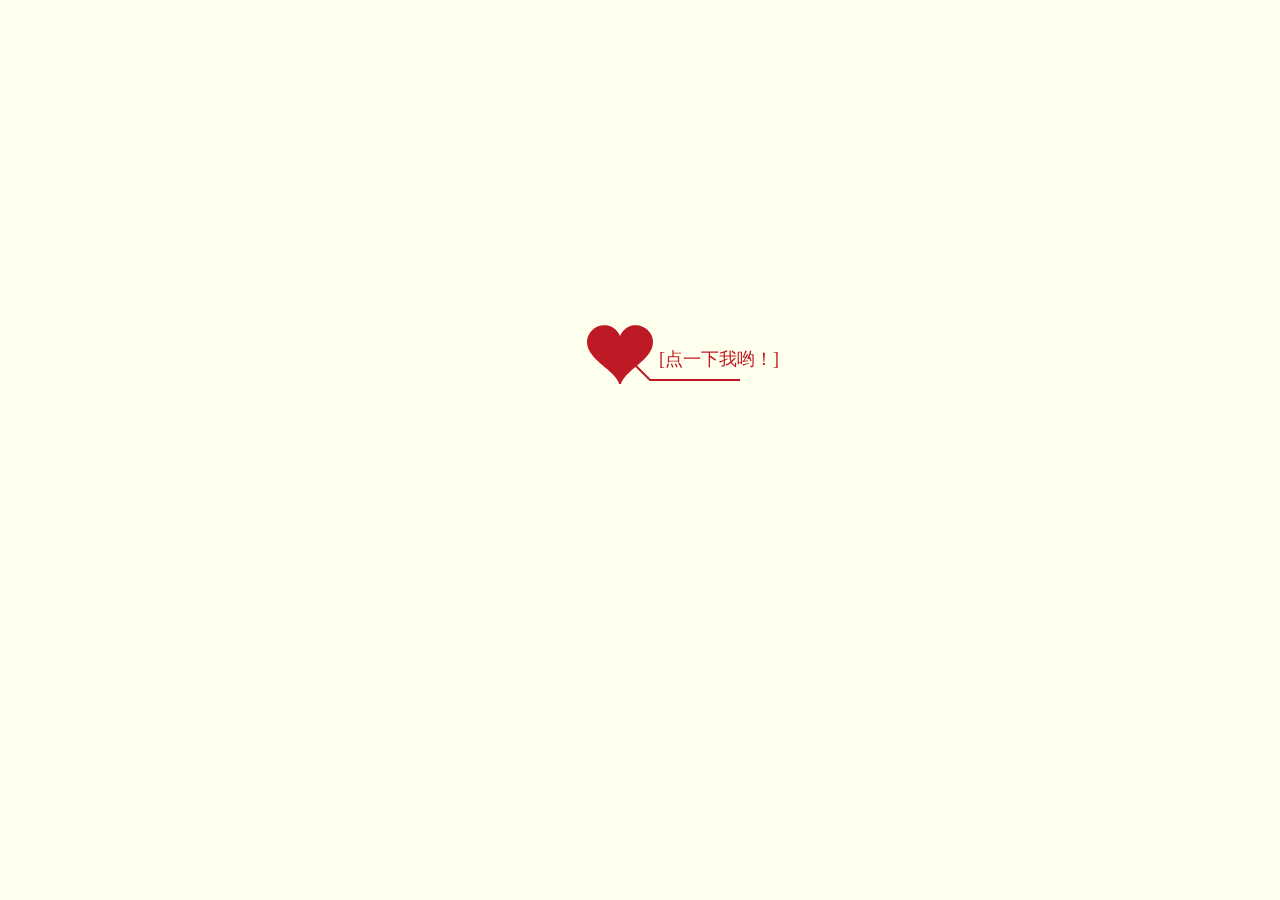
<file: love/index.html>
﻿<!DOCTYPE html PUBLIC "-//W3C//DTD XHTML 1.0 Strict//EN" "http://www.w3.org/TR/xhtml1/DTD/xhtml1-strict.dtd">
<html>

	<head>
		<meta http-equiv="Content-Type" content="text/html; charset=UTF-8">
		<title>大坏蛋，爱你呦</title>
		<link type="text/css" rel="stylesheet" href="./renxi/default.css">
		<script type="text/javascript" src="./renxi/jquery.min.js"></script>
		<script type="text/javascript" src="./renxi/jscex.min.js"></script>
		<script type="text/javascript" src="./renxi/jscex-parser.js"></script>
		<script type="text/javascript" src="./renxi/jscex-jit.js"></script>
		<script type="text/javascript" src="./renxi/jscex-builderbase.min.js"></script>
		<script type="text/javascript" src="./renxi/jscex-async.min.js"></script>
		<script type="text/javascript" src="./renxi/jscex-async-powerpack.min.js"></script>
		<script type="text/javascript" src="./renxi/functions.js" charset="utf-8"></script>
		<script type="text/javascript" src="./renxi/love.js" charset="utf-8"></script>
		<style type="text/css"></style>
		<script>
			var str;
			str = prompt("输入你的名字,有惊喜哟！");
			console.log(str);
			window.onload = function() {
				if (str != null && str !="") {
					//document.getElementById("ai").innerHTML=str;
					var all = document.getElementsByClassName("ai");
					for (var i = 0; i < all.length; i++) {
						all[i].innerHTML = str;
					}
				}
			}
		</script>
	</head>

	<body>
		<audio autoplay="autopaly" loop="loop">
	<source src="renxi.mp3" type="audio/mp3" /></audio>
		<div id="main">
			<div id="error">(<a href="http://www.google.cn/chrome/intl/zh-CN/landing_chrome.html?hl=zh-CN&brand=CHMI">Chrome</a>)或者火狐(<a href="http://firefox.com.cn/download/">Firefox</a>)浏览器，或者其他游览器的最新版本。</div>
			<div id="wrap">
				<div id="text">
					<div id="code">
						<font color="black" size="4"><b><i>
						<span class="say"> 乘着风 游荡在蓝天边</span><br>
						<span class="say"> </span><br>
						<span class="say"> 一片云掉落在我面前</span><br>
						<span class="say"> </span><br>
						<span class="say"> 捏成你的型状</span><br>
						<span class="say"> </span><br>
						<span class="say"> 随风跟着我</span><br>
						<span class="say"> </span><br>
						<span class="say"> 一口一口吃掉忧愁</span><br>
						<span class="say"> </span><br>
						<span class="say"> 载着你仿佛载着阳光</span><br>
						<span class="say"> </span><br>
						<span class="say"> 不管到哪里都是晴天</span><br>
						<span class="say"> </span><br>
						<span class="say"> 蝴蝶自在飞</span><br>
						<span class="say"> </span><br>
						<span class="say"> 花也布满天</span><br>
						<span class="say"> </span><br>
						<span class="say"> 一朵一朵因你而香</span><br>
						<span class="say"> </span>
						</i></b>
						</font>
					</div>
				</div>
				<div id="clock-box">
					<span><font color="#666666"><span class="ai" >亲爱的 </span>，我喜欢你已经是</font></span>
					<div id="clock"></div>
				</div>
				<canvas id="canvas" width="1100" height="680"></canvas>
			</div>
		</div>
		<script>
			(function() {
				var canvas = $('#canvas');
				if (!canvas[0].getContext) {
					$("#error").show();
					return false;
				}
				var width = canvas.width();
				var height = canvas.height();
				canvas.attr("width", width);
				canvas.attr("height", height);
				var opts = {
					seed: {
						x: width / 2 - 20,
						color: "rgb(190, 26, 37)",
						scale: 2
					},
					branch: [
						[535, 680, 570, 250, 500, 200, 30, 100, [
							[540, 500, 455, 417, 340, 400, 13, 100, [
								[450, 435, 434, 430, 394, 395, 2, 40]
							]],
							[550, 445, 600, 356, 680, 345, 12, 100, [
								[578, 400, 648, 409, 661, 426, 3, 80]
							]],
							[539, 281, 537, 248, 534, 217, 3, 40],
							[546, 397, 413, 247, 328, 244, 9, 80, [
								[427, 286, 383, 253, 371, 205, 2, 40],
								[498, 345, 435, 315, 395, 330, 4, 60]
							]],
							[546, 357, 608, 252, 678, 221, 6, 100, [
								[590, 293, 646, 277, 648, 271, 2, 80]
							]]
						]]
					],
					bloom: {
						num: 700,
						width: 1080,
						height: 650,
					},
					footer: {
						width: 1200,
						height: 5,
						speed: 10,
					}
				};
				var tree = new Tree(canvas[0], width, height, opts);
				var seed = tree.seed;
				var foot = tree.footer;
				var hold = 1;
				canvas.click(function(e) {
					var offset = canvas.offset(),
						x, y;
					x = e.pageX - offset.left;
					y = e.pageY - offset.top;
					if (seed.hover(x, y)) {
						hold = 0;
						canvas.unbind("click");
						canvas.unbind("mousemove");
						canvas.removeClass('hand');
					}
				}).mousemove(function(e) {
					var offset = canvas.offset(),
						x, y;
					x = e.pageX - offset.left;
					y = e.pageY - offset.top;
					canvas.toggleClass('hand', seed.hover(x, y));
				});
				var seedAnimate = eval(Jscex.compile("async", function() {
					seed.draw();
					while (hold) {
						$await(Jscex.Async.sleep(10));
					}
					while (seed.canScale()) {
						seed.scale(0.95);
						$await(Jscex.Async.sleep(10));
					}
					while (seed.canMove()) {
						seed.move(0, 2);
						foot.draw();
						$await(Jscex.Async.sleep(10));
					}
				}));
				var growAnimate = eval(Jscex.compile("async", function() {
					do {
						tree.grow();
						$await(Jscex.Async.sleep(10));
					}
					while (tree.canGrow());
				}));
				var flowAnimate = eval(Jscex.compile("async", function() {
					do {
						tree.flower(2);
						$await(Jscex.Async.sleep(10));
					}
					while (tree.canFlower());
				}));
				var moveAnimate = eval(Jscex.compile("async", function() {
					tree.snapshot("p1", 240, 0, 610, 680);
					while (tree.move("p1", 500, 0)) {
						foot.draw();
						$await(Jscex.Async.sleep(10));
					}
					foot.draw();
					tree.snapshot("p2", 500, 0, 610, 680);
					canvas.parent().css("background", "url(" + tree.toDataURL('image/png') + ")");
					canvas.css("background", "#ffe");
					$await(Jscex.Async.sleep(300));
					canvas.css("background", "none");
				}));
				var jumpAnimate = eval(Jscex.compile("async", function() {
					var ctx = tree.ctx;
					while (true) {
						tree.ctx.clearRect(0, 0, width, height);
						tree.jump();
						foot.draw();
						$await(Jscex.Async.sleep(25));
					}
				}));
				var textAnimate = eval(Jscex.compile("async", function() {
					var together = new Date();
					together.setFullYear(2020, (10 - 1), (27 - 1));
					together.setHours(9);
					together.setMinutes(00);
					together.setSeconds(0);
					together.setMilliseconds(0);
					$("#code").show().typewriter();
					$("#clock-box").fadeIn(500);
					while (true) {
						timeElapse(together);
						$await(Jscex.Async.sleep(1000));
					}
				}));
				var runAsync = eval(Jscex.compile("async", function() {
					$await(seedAnimate());
					$await(growAnimate());
					$await(flowAnimate());
					$await(moveAnimate());
					textAnimate().start();
					$await(jumpAnimate());
				}));
				runAsync().start();
			})();
		</script>
	</body>

</html>
</file>
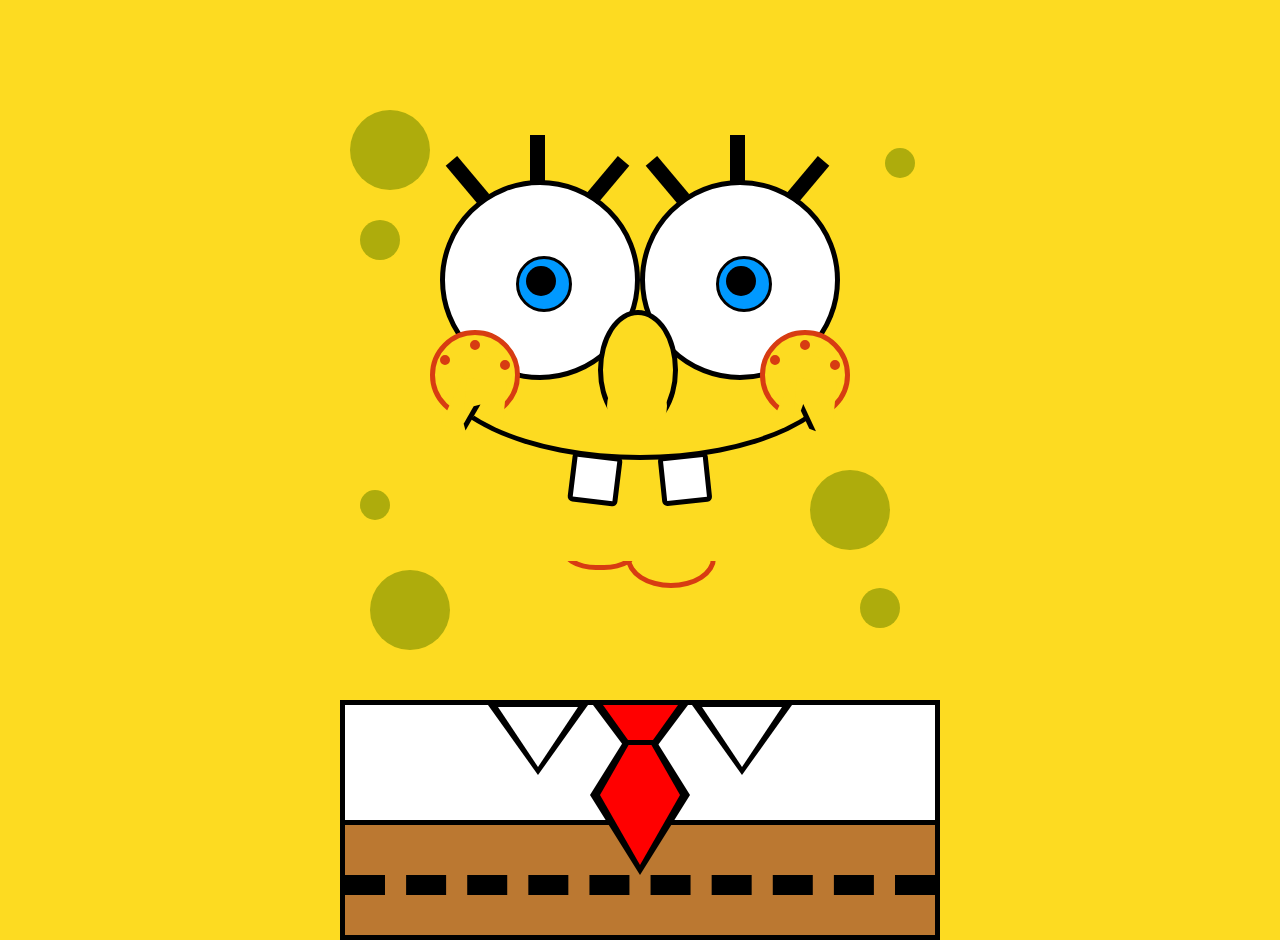
<file: SpongeBob-master/index.html>
<!DOCTYPE html>
<html lang="zh-hans">

<head>
    <meta charset="UTF-8">
    <meta name="viewport" content="width=device-width, initial-scale=1.0, maximum-scale=1.0，minimum-scale=1.0, user-scalable=no, ">
    <meta http-equiv="X-UA-Compatible" content="ie=edge">
    <title>纯CSS的海绵宝宝</title>
    <link rel="stylesheet" href="./style.css">
</head>

<body>
    <div class="face">
        <div class="pore pore-01"></div>
        <div class="pore pore-02"></div>
        <div class="pore pore-03"></div>
        <div class="pore pore-04"></div>
        <div class="pore pore-05"></div>
        <div class="pore pore-06"></div>
        <div class="pore pore-07"></div>
        <div class="eyesWrapper">
            <div class="eyes">
                <div class="eyebrow">
                </div>
            </div>
            <div class="eyes">
                <div class="eyebrow"></div>
            </div>
        </div>
        <div class="blushWrapper">
            <div class="blush left">
                <div class="freck"></div>
            </div>
            <div class="blush right">
                <div class="freck"></div>
            </div>
            <div class="nose"></div>
        </div>
        <div class="mouthWrapper">
            <div class="lips"></div>
            <div class="tooth left"></div>
            <div class="tooth right"></div>
            <div class="chin"></div>
        </div>
        <div class="suitWrapper">
            <div class="triangle left"></div>
            <div class="triangle right"></div>
            <div class="tie">
                <div class="tieTop"></div>
                <div class="tieBottomInner"></div>
                <div class="tieBottomOut"></div>
            </div>
            <div class="pants">
                <div class="belt"></div>
            </div>
        </div>
    </div>

</body>

</html>
</file>
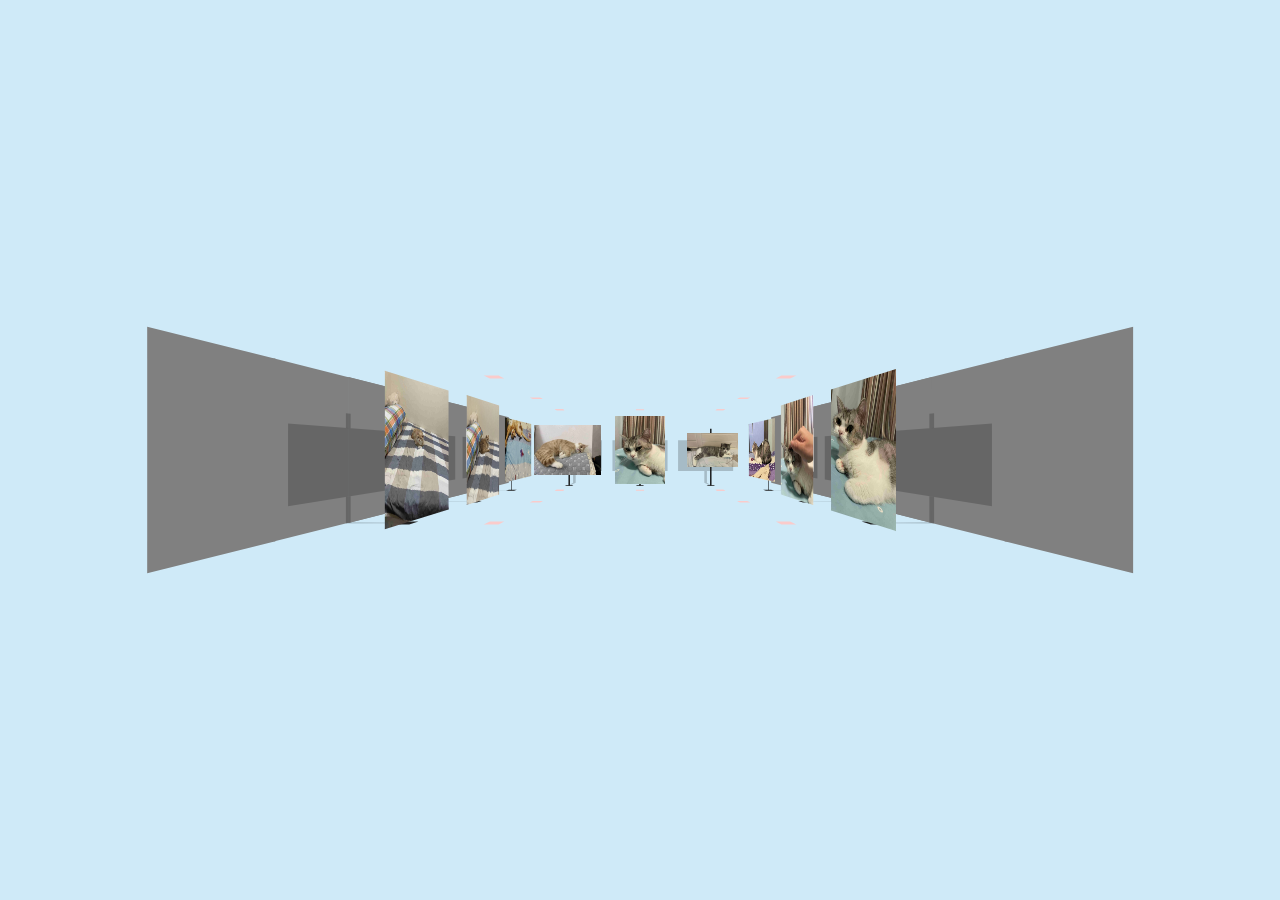
<file: xc/index.html>
<!DOCTYPE HTML>
<!-- 不会吧？不会吧？不会真的有人想偷看源码吧？呜呜呜，赶紧给俺点个star，老铁双击666 -->
<!-- saved from url=(0036)http://keleyi.com/keleyi/phtml/html5/25/ -->
<!DOCTYPE html>
<html>

<head>
	<meta name="Author" content="Gerard Ferrandez at http://keleyi.com/">
	<meta charset="utf-8">
	<meta name="viewport" content="width=device-width, initial-scale=1.0, maximum-scale=1.0, user-scalable=no">
	<link rel="icon" href="https://npm.elemecdn.com/hassan-assets/img/favicon.png" />
	<meta name="HandheldFriendly" content="true">
	<meta name="description"
		content="程序员给女朋友用HTML5制作的3D相册，使用鼠标拖拽，能看到3D旋转效果，点击相片，相片能放大，移近。程序员发挥自己的专长，这是那些不懂编程的人望尘莫及的。本相册使用了HTML5的画布技术，需要谷歌浏览器或火狐浏览器等现代浏览器才能正常观看。">
	<meta name="keywords" content="诗颂的画廊,canvas,3D,perspective,texturing,gallery">
	<link href="res/slider-wb.css" rel="stylesheet">
	<title>cjy</title>
	<style>
		html {
			overflow: visible;
			-ms-touch-action: none;
			-ms-content-zooming: none;
		}

		body {
			position: absolute;
			margin: 0px;
			padding: 0px;
			background: #fff;
			width: 100%;
			height: 100%;
		}

		#canvas {
			position: absolute;
			width: 100%;
			height: 100%;
			background: #cfeaf8;
		}
	</style>
	<script type="text/javascript" src="res/ge1doot.js"></script>
	<script type="text/javascript" src="res/hassan.js"></script>
	<script type="text/javascript">
		/* 
		* ==============================================================
		* CANVAS 3D experiment - 
		* http://keleyi.com/
		* Author Gerard Ferrandez - 7 June 2010
		* ------------------------------------------------------------
		* Javascript released under the MIT license
		* http://keleyi.com
		* Last updated: 12 Dec 2012
		* ===============================================================
		*/

		"use strict";

		(function () {
			/* ==== definitions ==== */
			var diapo = [], layers = [], ctx, pointer, scr, camera, light, fps = 0, quality = [1, 2],
				// ---- poly constructor ----
				Poly = function (parent, face) {
					this.parent = parent;
					this.ctx = ctx;
					this.color = face.fill || false;
					this.points = [];
					if (!face.img) {
						// ---- create points ----
						for (var i = 0; i < 4; i++) {
							this.points[i] = new ge1doot.transform3D.Point(
								parent.pc.x + (face.x[i] * parent.normalZ) + (face.z[i] * parent.normalX),
								parent.pc.y + face.y[i],
								parent.pc.z + (face.x[i] * parent.normalX) + (-face.z[i] * parent.normalZ)
							);
						}
						this.points[3].next = false;
					}
				},
				// ---- diapo constructor ----
				Diapo = function (path, img, structure) {
					// ---- create image ----
					this.img = new ge1doot.transform3D.Image(
						this, path + img.img, 1, {
						isLoaded: function (img) {
							img.parent.isLoaded = true;
							img.parent.loaded(img);
						}
					}
					);
					this.visible = false;
					this.normalX = img.nx;
					this.normalZ = img.nz;
					// ---- point center ----
					this.pc = new ge1doot.transform3D.Point(img.x, img.y, img.z);
					// ---- target positions ----
					this.tx = img.x + (img.nx * Math.sqrt(camera.focalLength) * 20);
					this.tz = img.z - (img.nz * Math.sqrt(camera.focalLength) * 20);
					// ---- create polygons ----
					this.poly = [];
					for (var i = -1, p; p = structure[++i];) {
						layers[i] = (p.img === true ? 1 : 2);
						this.poly.push(
							new Poly(this, p)
						);
					}
				},
				// ---- init section ----
				init = function (json) {
					// draw poly primitive
					Poly.prototype.drawPoly = ge1doot.transform3D.drawPoly;
					// ---- init screen ----
					scr = new ge1doot.Screen({
						container: "canvas"
					});
					ctx = scr.ctx;
					scr.resize();
					// ---- init pointer ----
					pointer = new ge1doot.Pointer({
						tap: function () {
							if (camera.over) {
								if (camera.over === camera.target.elem) {
									// ---- return to the center ----
									camera.target.x = 0;
									camera.target.z = 0;
									camera.target.elem = false;
								} else {
									// ---- goto diapo ----
									camera.target.elem = camera.over;
									camera.target.x = camera.over.tx;
									camera.target.z = camera.over.tz;
									// ---- adapt tesselation level to distance ----
									for (var i = 0, d; d = diapo[i++];) {
										var dx = camera.target.x - d.pc.x;
										var dz = camera.target.z - d.pc.z;
										var dist = Math.sqrt(dx * dx + dz * dz);
										var lev = (dist > 1500) ? quality[0] : quality[1];
										d.img.setLevel(lev);
									}
								}
							}
						}
					});
					// ---- init camera ----
					// 大家好，我是Hassan Wong，嘿嘿，别看了，你学不会的（dog.jpg）
					camera = new ge1doot.transform3D.Camera({
						focalLength: Math.sqrt(scr.width) * 10,
						easeTranslation: 0.025,
						easeRotation: 0.06,
						disableRz: true
					}, {
						move: function () {
							this.over = false;
							// ---- rotation ----
							if (pointer.isDraging) {
								this.target.elem = false;
								this.target.ry = -pointer.Xi * 0.01;
								this.target.rx = (pointer.Y - scr.height * 0.5) / (scr.height * 0.5);
							} else {
								if (this.target.elem) {
									this.target.ry = Math.atan2(
										this.target.elem.pc.x - this.x,
										this.target.elem.pc.z - this.z
									);
								}
							}
							this.target.rx *= 0.9;
						}
					});
					camera.z = -10000;
					camera.py = 0;
					// ---- create images ----
					for (var i = 0, img; img = json.imgdata[i++];) {
						diapo.push(
							new Diapo(
								json.options.imagesPath,
								img,
								json.structure
							)
						);
					}
					// ---- start engine ---- >>>
					setInterval(function () {
						quality = (fps > 50) ? [2, 3] : [1, 2];
						fps = 0;
					}, 1000);
					run();
				},
				// ---- main loop ----
				run = function () {
					// ---- clear screen ----
					ctx.clearRect(0, 0, scr.width, scr.height);
					// ---- camera ----
					camera.move();
					// ---- draw layers ----
					for (var k = -1, l; l = layers[++k];) {
						light = false;
						for (var i = 0, d; d = diapo[i++];) {
							(l === 1 && d.draw()) ||
								(d.visible && d.poly[k].draw());
						}
					}
					// ---- cursor ----
					if (camera.over && !pointer.isDraging) {
						scr.setCursor("pointer");
					} else {
						scr.setCursor("move");
					}
					// ---- loop ----
					fps++;
					requestAnimFrame(run);
				};
			/* ==== prototypes ==== */
			Poly.prototype.draw = function () {
				// ---- color light ----
				var c = this.color;
				if (c.light || !light) {
					var s = c.light ? this.parent.light : 1;
					// ---- rgba color ----
					light = "rgba(" +
						Math.round(c.r * s) + "," +
						Math.round(c.g * s) + "," +
						Math.round(c.b * s) + "," + (c.a || 1) + ")";
					ctx.fillStyle = light;
				}
				// ---- paint poly ----
				if (!c.light || this.parent.light < 1) {
					// ---- projection ----
					for (
						var i = 0;
						this.points[i++].projection();
					);
					this.drawPoly();
					ctx.fill();
				}
			}
			/* ==== image onload ==== */
			Diapo.prototype.loaded = function (img) {
				// ---- create points ----
				var d = [-1, 1, 1, -1, 1, 1, -1, -1];
				var w = img.texture.width * 0.5;
				var h = img.texture.height * 0.5;
				for (var i = 0; i < 4; i++) {
					img.points[i] = new ge1doot.transform3D.Point(
						this.pc.x + (w * this.normalZ * d[i]),
						this.pc.y + (h * d[i + 4]),
						this.pc.z + (w * this.normalX * d[i])
					);
				}
			}
			/* ==== images draw ==== */
			Diapo.prototype.draw = function () {
				// ---- visibility ----
				this.pc.projection();
				if (this.pc.Z > -(camera.focalLength >> 1) && this.img.transform3D(true)) {
					// ---- light ----
					this.light = 0.5 + Math.abs(this.normalZ * camera.cosY - this.normalX * camera.sinY) * 0.6;
					// ---- draw image ----
					this.visible = true;
					this.img.draw();
					// ---- test pointer inside ----
					if (pointer.hasMoved || pointer.isDown) {
						if (
							this.img.isPointerInside(
								pointer.X,
								pointer.Y
							)
						) camera.over = this;
					}
				} else this.visible = false;
				return true;
			}
			return {
				// --- load data ----
				load: function (data) {
					window.addEventListener('load', function () {
						ge1doot.loadJS(
							"res/imageTransform3D.js",
							init, data
						);
					}, false);
				}
			}
		})().load({
			imgdata: [
				// north
				{ img: 'imgs/1.jpg', x: -1000, y: 0, z: 1500, nx: 0, nz: 1 },
				{ img: 'imgs/2.jpg', x: 0, y: 0, z: 1500, nx: 0, nz: 1 },
				{ img: 'imgs/3.jpg', x: 1000, y: 0, z: 1500, nx: 0, nz: 1 },
				// east
				{ img: 'imgs/4.jpg', x: 1500, y: 0, z: 1000, nx: -1, nz: 0 },
				{ img: 'imgs/5.jpg', x: 1500, y: 0, z: 0, nx: -1, nz: 0 },
				{ img: 'imgs/6.jpg', x: 1500, y: 0, z: -1000, nx: -1, nz: 0 },
				// south
				{ img: 'imgs/7.jpg', x: 1000, y: 0, z: -1500, nx: 0, nz: -1 },
				{ img: 'imgs/8.jpg', x: 0, y: 0, z: -1500, nx: 0, nz: -1 },
				{ img: 'imgs/9.jpg', x: -1000, y: 0, z: -1500, nx: 0, nz: -1 },
				// west
				{ img: 'imgs/10.jpg', x: -1500, y: 0, z: -1000, nx: 1, nz: 0 },
				{ img: 'imgs/11.jpg', x: -1500, y: 0, z: 0, nx: 1, nz: 0 },
				{ img: 'imgs/12.jpg', x: -1500, y: 0, z: 1000, nx: 1, nz: 0 }
			],
			structure: [
				{
					// wall
					fill: { r: 255, g: 255, b: 255, light: 1 },
					x: [-1001, -490, -490, -1001],
					z: [-500, -500, -500, -500],
					y: [500, 500, -500, -500]
				}, {
					// wall
					fill: { r: 255, g: 255, b: 255, light: 1 },
					x: [-501, 2, 2, -500],
					z: [-500, -500, -500, -500],
					y: [500, 500, -500, -500]
				}, {
					// wall
					fill: { r: 255, g: 255, b: 255, light: 1 },
					x: [0, 502, 502, 0],
					z: [-500, -500, -500, -500],
					y: [500, 500, -500, -500]
				}, {
					// wall
					fill: { r: 255, g: 255, b: 255, light: 1 },
					x: [490, 1002, 1002, 490],
					z: [-500, -500, -500, -500],
					y: [500, 500, -500, -500]
				}, {
					// shadow
					fill: { r: 0, g: 0, b: 0, a: 0.2 },
					x: [-420, 420, 420, -420],
					z: [-500, -500, -500, -500],
					y: [150, 150, -320, -320]
				}, {
					// shadow
					fill: { r: 0, g: 0, b: 0, a: 0.2 },
					x: [-20, 20, 20, -20],
					z: [-500, -500, -500, -500],
					y: [250, 250, 150, 150]
				}, {
					// shadow
					fill: { r: 0, g: 0, b: 0, a: 0.2 },
					x: [-20, 20, 20, -20],
					z: [-500, -500, -500, -500],
					y: [-320, -320, -500, -500]
				}, {
					// shadow
					fill: { r: 0, g: 0, b: 0, a: 0.2 },
					x: [-20, 20, 10, -10],
					z: [-500, -500, -100, -100],
					y: [-500, -500, -500, -500]
				}, {
					// base
					fill: { r: 32, g: 32, b: 32 },
					x: [-50, 50, 50, -50],
					z: [-150, -150, -50, -50],
					y: [-500, -500, -500, -500]
				}, {
					// support
					fill: { r: 16, g: 16, b: 16 },
					x: [-10, 10, 10, -10],
					z: [-100, -100, -100, -100],
					y: [300, 300, -500, -500]
				}, {
					// frame
					fill: { r: 255, g: 255, b: 255 },
					x: [-320, -320, -320, -320],
					z: [0, -20, -20, 0],
					y: [-190, -190, 190, 190]
				}, {
					// frame
					fill: { r: 255, g: 255, b: 255 },
					x: [320, 320, 320, 320],
					z: [0, -20, -20, 0],
					y: [-190, -190, 190, 190]
				},
				{ img: true },
				{
					// ceilingLight
					fill: { r: 250, g: 203, b: 203 },
					x: [-50, 50, 50, -50],
					z: [450, 450, 550, 550],
					y: [500, 500, 500, 500]
				}, {
					// groundLight
					fill: { r: 250, g: 203, b: 203 },
					x: [-50, 50, 50, -50],
					z: [450, 450, 550, 550],
					y: [-500, -500, -500, -500]
				}
			],
			options: {
				imagesPath: ""
			}
		});
	</script>
</head>

<body>
	<canvas id="canvas">你的浏览器不支持HTML5画布技术,请使用支持HTML5的浏览器(http://keleyi.com/a/bjac/g039tue3.htm)</canvas>
</body>

</html>
</file>
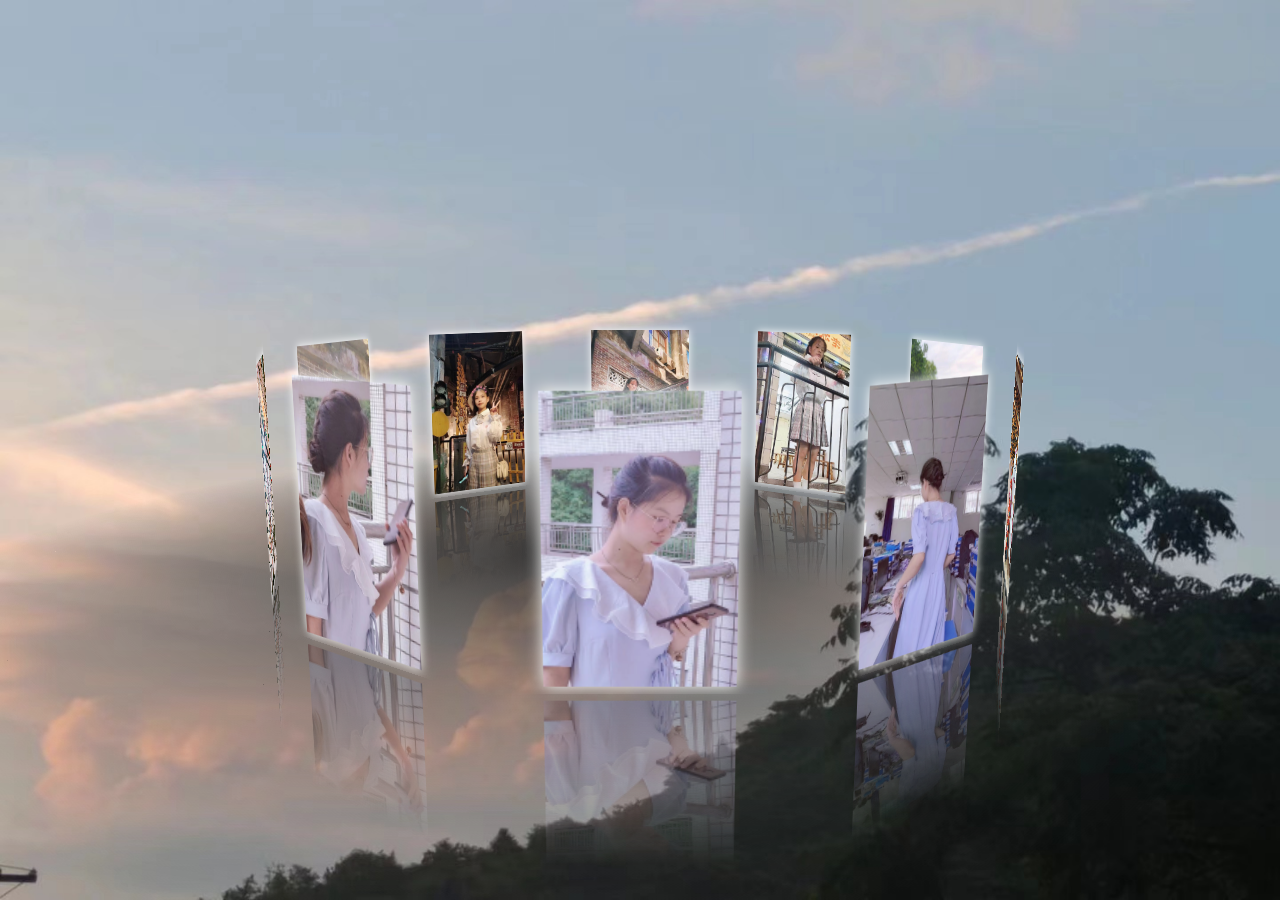
<file: xc4/index.html>
<!DOCTYPE html>
<html lang="en">
<head>
	<meta charset="UTF-8">
	<title>xixi</title>
	<style>
		*{margin: 0;padding: 0;}
		html,body{height: 100%;}
		body{
			
			display: flex;
			
			perspective: 1000px;
			transform-style: preserve-3d;
			background-image: url(images/star.jpg);
			/* height:100%;
			width: 100%; */
			background-size: 100% 100%;
		}
		#box{
			position: relative;
			display: flex;
			width: 130px;
			height: 200px;
			margin: auto;
			transform-style: preserve-3d; 
			transform: rotateX(-10deg);
		}
		#box > div{
			transform-style: preserve-3d; 
			position: absolute;
			left: 0;
			top: 0;
			width: 100%;
			height: 100%;
			line-height: 200px;
			font-size: 50px;
			text-align: center;
			box-shadow:0 0 10px #fff;
			-webkit-box-reflect:below 10px -webkit-linear-gradient(top,rgba(0,0,0,0) 40%,rgba(0,0,0,.8) 100%);
		}
		/*  #box > div:nth-child(1){
					background: skyblue;
					transform: translate3d(0,0,300px) rotateY(45deg);
				}
				#box > div:nth-child(2){
					background: pink;
					transform: rotateY(0deg);
				}
				#box > div:nth-child(3){
					background: purple;
					transform: translate3d(0,0,300px) rotateY(-45deg);
				} 
		*/
		#box p{
			position: absolute;
			left: 0;
			top: 0;
			bottom: 0;
			right: 0;
			margin: auto;
			width: 1200px;
			height: 1200px;
			background: -webkit-radial-gradient(center center,600px 600px,rgba(50,50,50,1),rgba(0,0,0,0));
			border-radius: 50%;
			transform: rotateX(90deg) translate3d(-600px,0,-105px);
		}
	</style>
</head>
<body>
<div id="box">
	<div></div>
	<div></div>
	<div></div>
	<div></div>
	<div></div>
	<div></div>
	<div></div>
	<div></div>
	<div></div>
	<div></div>
	<p></p>
</div>
<script>
setTimeout(init,100);
function init(){
	var obox = document.getElementById('box'),
		aDiv = obox.getElementsByTagName('div');
		
		for (var i = 0; i < aDiv.length; i++) {
			aDiv[i].style.background = "url(images/"+(i+1)+".jpg) center/cover";
			aDiv[i].style.transform = "rotateY("+(i*36)+"deg) translate3d(0,0,350px)";
			aDiv[i].style.transition = "transform 1s "+(aDiv.length-i)*0.2+"s";
		}
	var sX,
		sY,
		nX,
		nY,
		desX = 0,
		desY = 0,
		tX = 0,
		tY = 10,
		index = 0;//滚轮初始值
	document.onmousedown = function(e){
		clearInterval(obox.timer);
		e = e || window.event;
		var sX = e.clientX,
			sY = e.clientY;
			this.onmousemove = function(e){
				e = e || window.event;
				var nX = e.clientX,
					nY = e.clientY;
					 // 当前点的坐标和前一点的坐标差值
					desX = nX - sX;
					desY = nY - sY;
                    tX += desX*0.1; 
                    tY += desY*0.1;

					obox.style.transform = "rotateX("+(-tY)+"deg) rotateY("+tX+"deg)";
					sX = nX;
					sY = nY;
			}
			this.onmouseup = function(){
				this.onmousemove = this.onmouseup = null;
				obox.timer = setInterval(function(){
					desX *= 0.95;
					desY *= 0.95;
					tX += desX*0.1;
					tY += desY*0.1;
					obox.style.transform = "rotateX("+(-tY)+"deg) rotateY("+tX+"deg)";
					if (Math.abs(desX)<0.5 && Math.abs(desY)<0.5) {
						clearInterval(obox.timer);
					}
				},13);
			}
		return false;
	}
	//滚轮放大缩小
	mousewheel(document,function(e){
		e = e || window.event;
		var d = e.wheelDelta/120 || -e.detail/3;
			if (d>0) {
				index-=20;
			}else{
				index+=30;
			}
			(index<(-1050)&&(index=(-1050)));
		document.body.style.perspective = 1000 + index + "px";
	})
	function mousewheel(obj,fn){
		document.onmousewheel===null?obj.onmousewheel=fn:addEvent(obj,"DOMMouseScroll",fn)
	}
	function addEvent(obj,eName,fn){
		obj.attachEvent?obj.attachEvent("on"+eName,fn):obj.addEventListener(eName,fn);
	}
}
</script>
</body>
</html>
</file>
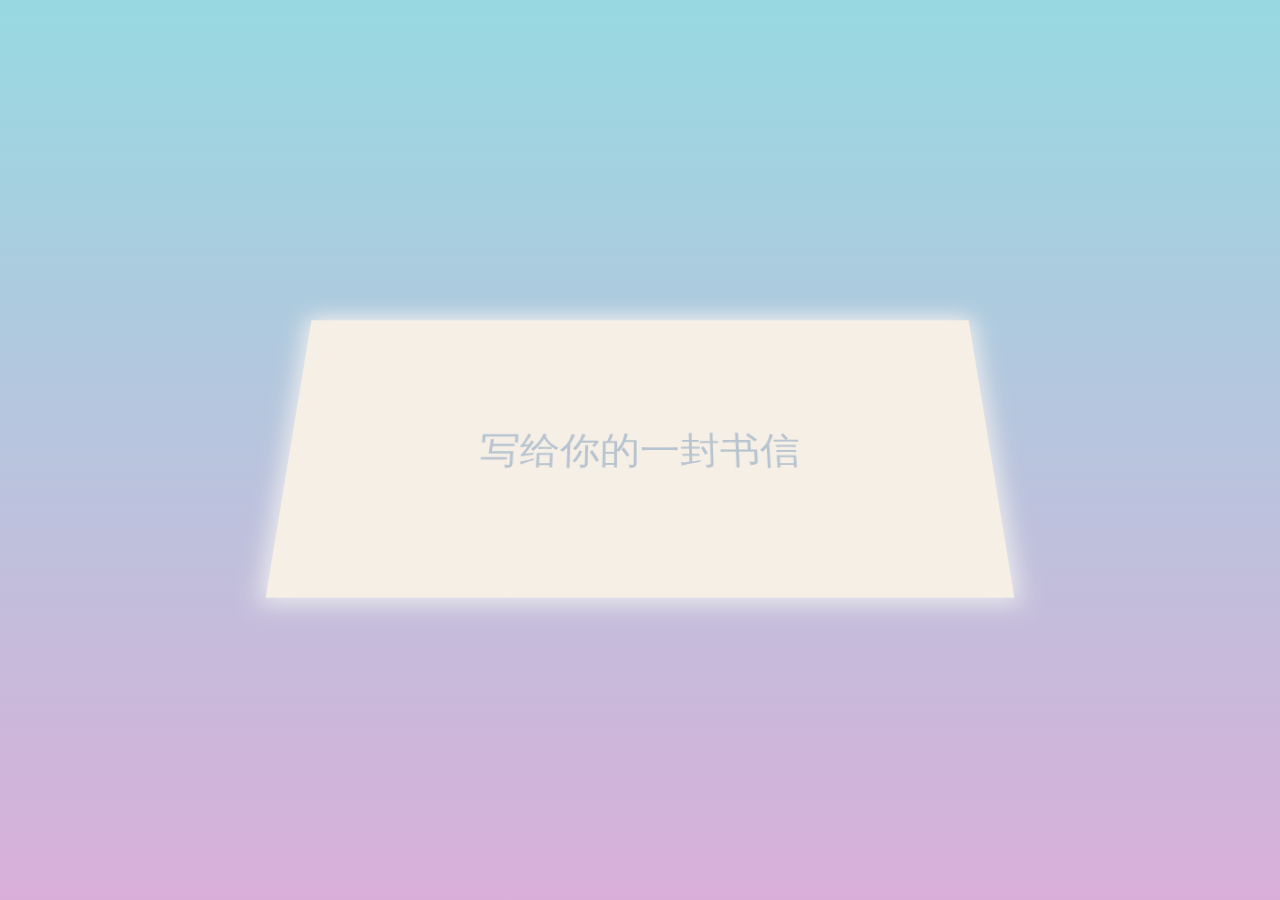
<file: letter/letter.html>
<!DOCTYPE html>
<html lang="en">
<head>
    <meta charset="UTF-8">
    <meta http-equiv="X-UA-Compatible" content="IE=edge">
    <meta name="viewport" content="width=device-width, initial-scale=1.0">
    <title>letter</title>
    <link rel="stylesheet" href="letter.css">
</head>
<body>
<div class="card">
    <div class="text content">
        i love you
    </div>
    <div class="textTwo content">
        Can you touch my heart
    </div>
    <div class="heart content"></div>
</div>

<div id="box">

</div>
<script src="letter.js"></script>
</body>
</html>
</file>
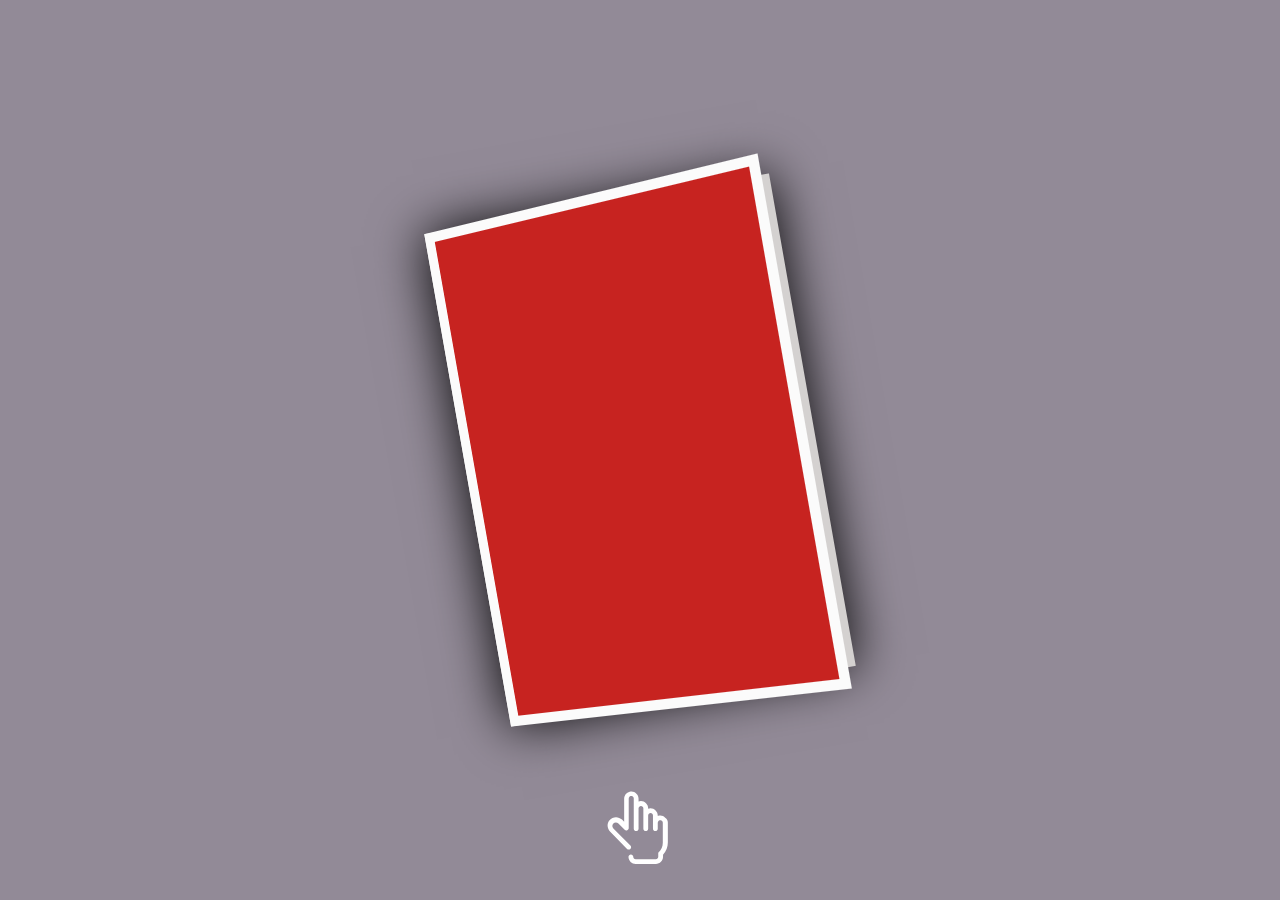
<file: sd/1.html>
<!DOCTYPE html>
<html>
	<head>
		<meta charset="utf-8">
		<title>圣诞贺卡</title>
		<meta name="viewport" content="width=device-width,initial-scale=1.0,maximum-scale=1.0,minimum-scale=1.0,user-scalable=0">
		<meta name="keywords" content="" />
		<meta name="description" content="" /> 
		<meta name="author" content="cjy(https://chengjingyu.xyz)" />
		<meta name="copyright" content="" />
		<link rel="icon" href="https://haiyong.site/img/favicon.png" sizes="192x192" />
		<style>
			@import url("https://fonts.googleapis.com/css?family=Mirza&amp;subset=latin-ext");
			* {
			  box-sizing: border-box;
			}
			
			body {
			  background-color: #928A97;
			  background-image: url("https://images.pexels.com/photos/257909/pexels-photo-257909.jpeg?fit=crop&w=1920&h=1280");
			  background-repeat: no-repeat;
			  background-size: cover;
			  height: 100vh;
			  margin: 0;
			  padding: 0;
			  overflow: hidden;
			}
			
			.card {
			  perspective: 1500px;
			  position: absolute;
			  left: calc(50% - 175px);
			  top: calc(50% - 250px);
			  transition-property: transform;
			  transition-duration: 1s;
			  transition-timing-function: cubic-bezier(0.68, -0.55, 0.265, 1.55);
			  transition-delay: initial;
			  transform: rotate(-10deg) translate(0, 0);
			  -webkit-animation: cardIn 1s alternate cubic-bezier(0.87, -0.41, 0.19, 1.44);
			  animation: cardIn 1s alternate cubic-bezier(0.87, -0.41, 0.19, 1.44);
			}
			@media (max-width: 767px) {
			  .card {
			    left: calc(50% - 115px);
			    top: calc(50% - 164.5px);
			  }
			}
			@media (max-width: 479px) {
			  .card {
			    left: calc(50% - 75px);
			    top: calc(50% - 107px);
			  }
			}
			.card:before {
			  content: "";
			  display: block;
			  position: absolute;
			  left: 0;
			  top: 0;
			  width: 100%;
			  height: 100%;
			  box-shadow: 0 0 50px #000;
			  transition: all 0.5s ease-in-out;
			}
			.card.is-opened {
			  transform: rotate(0deg) translate(175px, 0);
			}
			@media (max-width: 767px) {
			  .card.is-opened {
			    transform: rotate(0deg) translate(115px, 0);
			  }
			}
			@media (max-width: 479px) {
			  .card.is-opened {
			    transform: rotate(0deg) translate(75px, 0);
			  }
			}
			.card.is-opened .cart-page-front {
			  transform: rotateY(-180deg);
			}
			
			@-webkit-keyframes cardIn {
			  0% {
			    opacity: 0;
			    transform: rotate(-10deg) translate(0, -100%);
			  }
			  25% {
			    opacity: 1;
			  }
			  100% {
			    opacity: 1;
			    transform: rotate(-10deg) translate(0, 0);
			  }
			}
			
			@keyframes cardIn {
			  0% {
			    opacity: 0;
			    transform: rotate(-10deg) translate(0, -100%);
			  }
			  25% {
			    opacity: 1;
			  }
			  100% {
			    opacity: 1;
			    transform: rotate(-10deg) translate(0, 0);
			  }
			}
			.card,
			.card-page {
			  width: 350px;
			  height: 500px;
			}
			@media (max-width: 767px) {
			  .card,
			.card-page {
			    width: 230px;
			    height: 329px;
			  }
			}
			@media (max-width: 479px) {
			  .card,
			.card-page {
			    width: 150px;
			    height: 214px;
			  }
			}
			
			.card-page {
			  transition: transform 1s ease-in-out;
			  cursor: pointer;
			  position: absolute;
			  outline: 1px solid transparent;
			}
			
			.cart-page-front {
			  transform-origin: 0 50% 0;
			  transform-style: preserve-3d;
			  transform: rotateY(-20deg);
			  z-index: 2;
			}
			
			.cart-page-outside,
			.cart-page-inside {
			  position: absolute;
			  -webkit-backface-visibility: hidden;
			}
			
			.cart-page-outside {
			  border: 10px solid #fbfbfb;
			  background: #c72320 url("https://www.dropbox.com/s/xsgg2exs2oparkm/front-bg.png?raw=1") no-repeat center;
			  background-size: cover;
			  width: 100%;
			  height: 100%;
			}
			@media (max-width: 767px) {
			  .cart-page-outside {
			    border: 5px solid #fbfbfb;
			  }
			}
			
			.cart-page-inside,
			.cart-page-bottom {
			  background-color: #d4d1d0;
			  background-image: url("https://www.dropbox.com/s/8hw7guch8d151kg/pattern.png?raw=1");
			  border: 20px solid #d4d1d0;
			  display: -webkit-box;
			  display: -moz-box;
			  display: box;
			  display: -moz-flex;
			  display: flex;
			  box-pack: center;
			  -moz-justify-content: center;
			  -ms-justify-content: center;
			  -o-justify-content: center;
			  justify-content: center;
			  -ms-flex-pack: center;
			  box-align: center;
			  -moz-align-items: center;
			  -ms-align-items: center;
			  -o-align-items: center;
			  align-items: center;
			  -ms-flex-align: center;
			  text-align: center;
			}
			@media (max-width: 767px) {
			  .cart-page-inside,
			.cart-page-bottom {
			    border: 10px solid #d4d1d0;
			  }
			}
			
			.cart-page-inside {
			  transform: rotateY(-180deg);
			  border-right: none !important;
			  background-position: 0px 80px;
			}
			@media (max-width: 767px) {
			  .cart-page-inside {
			    background-position: 0px 30px;
			  }
			}
			@media (max-width: 479px) {
			  .cart-page-inside {
			    background-position: 0px 30px;
			  }
			}
			
			.cart-page-bottom {
			  z-index: 1;
			  border-left: none !important;
			  background-position: -22px 80px;
			}
			@media (max-width: 767px) {
			  .cart-page-bottom {
			    background-position: 85px 30px;
			  }
			}
			@media (max-width: 479px) {
			  .cart-page-bottom {
			    background-position: 0px 30px;
			  }
			}
			
			.merry-christmas {
			  transform: rotate(-20deg);
			}
			.merry-christmas svg {
			  width: 350px;
			  height: auto;
			}
			@media (max-width: 767px) {
			  .merry-christmas svg {
			    width: 200px;
			  }
			}
			@media (max-width: 479px) {
			  .merry-christmas svg {
			    width: 150px;
			  }
			}
			
			.click-icon {
			  position: absolute;
			  left: 50%;
			  transform: translate(-50%, 0);
			  bottom: 20px;
			  -webkit-animation: iconAnimation 1s infinite alternate ease-in-out;
			  animation: iconAnimation 1s infinite alternate ease-in-out;
			  transition: opacity 0.5s ease-in-out;
			  opacity: 1;
			}
			.click-icon svg {
			  width: 96px;
			  height: 96px;
			}
			@media (max-width: 767px) {
			  .click-icon svg {
			    width: 72px;
			    height: 72px;
			  }
			}
			@media (max-width: 479px) {
			  .click-icon svg {
			    width: 48px;
			    height: 48px;
			  }
			}
			.click-icon.is-hidden {
			  opacity: 0;
			}
			
			@-webkit-keyframes iconAnimation {
			  0% {
			    transform: translate(-50%, 0);
			  }
			  100% {
			    transform: translate(-50%, 10px);
			  }
			}
			
			@keyframes iconAnimation {
			  0% {
			    transform: translate(-50%, 0);
			  }
			  100% {
			    transform: translate(-50%, 10px);
			  }
			}
			p {
			  font-family: "Mirza", Verdana, Arial, serif;
			  font-size: 36px;
			  line-height: 1.2em;
			  padding-left: 10px;
			}
			@media (max-width: 767px) {
			  p {
			    font-size: 24px;
			  }
			}
			@media (max-width: 479px) {
			  p {
			    font-size: 20px;
			  }
			}
		</style>
		
		<script src="https://cdnjs.cloudflare.com/ajax/libs/jquery/3.1.0/jquery.min.js"></script>
	</head>
	<body>
		  <div class="card">
		    <div class="card-page cart-page-front">
		        <div class="card-page cart-page-outside"></div>
		        <div class="card-page cart-page-inside">
		          <span class="merry-christmas">
		<svg version="1.1" id="Layer_2" xmlns="https://www.w3.org/2000/svg" xmlns:xlink=https:///www.w3.org/1999/xlink" x="0px" y="0px"
			 width="540.054px" height="551.88px" viewBox="0 0 540.054 551.88" enable-background="new 0 0 540.054 551.88"
			 xml:space="preserve">
		<path fill="#0A0A0A" d="M408.424,259.126c-6.145,0.44-11.873,2.104-17.349,4.458c1.873-7.48,7.205-30.873-6.877-29.254
			c-1.13,0.129-1.724,0.823-1.892,1.648c-0.16,0.177-0.31,0.373-0.429,0.615c-3.015,6.094-5.718,14.199-9.76,19.695
			c-1.472,2-2.722,4.848-5.667,6c-7.667,3-1-20.667,0.403-26.008c1.336-5.086-5.09-5.446-9.21-5.564
			c-1.478-0.042-2.408,0.997-2.672,2.134c-1.771,4.952-4.872,14.68-4.664,22.817c-1.675,2.943-5.191,12.621-10.857,13.621
			c-8.242,1.454-2.563-16.957-2-20.334c1.333-8,2.628-11.805-5.333-15c-2.264-0.908-5.406-1.915-7.769-2.502
			c0.089-0.499,0.184-0.998,0.258-1.5c0.452-3.046,0.324-8.625-2.972-10.302c-3.246-1.651-7.683-1.042-9.018,2.881
			c-2.086,6.129,1.369,9.709,6.025,11.925c-1.409,5.57-3.866,10.902-6.185,16.131c-2.527,5.698-5.047,11.584-8.066,17.048
			c-0.503,0.889-1.105,1.706-1.777,2.474c-0.19,0.137-0.375,0.295-0.542,0.504c-0.147,0.184-0.301,0.334-0.453,0.499
			c-0.32-1.622-0.045-3.463,0.099-5.091c0.205-2.319,0.537-4.664,0.959-6.956c1.638-8.898,5.757-23.821-7.247-27.625
			c-2.769-1.015-5.481-2.27-8.029-3.789c0.729-3.351,1.066-6.749,0.714-10.099c-0.746-7.1-9.771-11.932-14.462-5.102
			c-4.469,6.505,1.533,12.914,8.042,17.405c-1.567,5.595-4.063,11.042-6.443,16.208c-2.243,4.867-11.502,24.063-17.053,12.175
			c-1.347-2.884-1.583-6.25-1.22-9.587c6.726-0.07,13.875-8.967,13.043-15.18c-0.25-1.867-1.442-3.323-2.996-4.121
			c-4.746-3.586-10.56-2.08-15.424,1.055c-5.327,3.432-8.329,8.822-8.991,15.068c-0.485,4.564,0.015,9.123,1.842,13.173
			c-0.671,2.181-1.46,4.302-2.526,6.266c-2.609,4.809-5.47-0.677-6.093-3.317c-0.732-3.105-3.745-21.835-4.826-27.99
			c-0.839-4.777-2.416-9.121-6.94-11.494c-10.193-5.347-16.953,14.511-20.619,34.844c-0.15-1.523-0.739-13.674-0.972-15.188
			c-0.754-4.909-1.971-10.466-5.743-13.968c-4.074-3.782-9.072,0.642-11.787,3.652c-0.854,0.947-1.633,1.957-2.358,3.01
			c1.254-6.39,2.11-12.837,1.72-19.314c-0.468-7.769-12.292-8.248-17.77-6.557c-0.584,0.182-0.993,0.496-1.252,0.881
			c-0.352,0.365-0.592,0.87-0.618,1.536c-0.461,11.669-2.083,23.257-2.582,34.933c-0.246,5.756-0.359,11.518-0.576,17.275
			c-0.173,4.633-1.224,9.381-0.674,14.004c-0.065,0.294-0.071,0.599,0.018,0.902c0.062,0.21,0.139,0.41,0.224,0.605
			c0.016,0.078,0.027,0.156,0.044,0.234c0.207,0.955,0.807,1.531,1.521,1.787c15.66,5.629,13.604-13.445,16.139-23.459
			c1.607-6.35,3.581-13.52,7.333-19c2.295-3.353,4.394-5.369,5.333-1c0.722,3.357,1.002,10.45,1.042,13.863
			c0.079,6.824,0.312,13.729,1.365,20.477c0.133,0.851,7.386,6.916,12.593,0.66c1.244-1.494,1.333-10,3.088-19.338
			c0.628-3.344,1.549-6.59,2.556-9.836c0.305-0.986,3.55-9.936,5-7.762c1.556,2.336,1.679,18.956,2.082,23.988
			c0.771,9.63,5.483,19.66,17.274,16.613c5.786-1.496,9.039-6.484,11.333-12.666c5.667,6.666,14.002,5.833,19.671,2.529
			c0.402-0.234,0.683-0.529,0.88-0.852c2.013-1.537,3.779-3.596,5.123-5.467c4.225-5.885,7.139-12.777,9.854-19.457
			c0.973-2.395,1.935-4.897,2.751-7.459c0.509,0.287,1.002,0.558,1.482,0.814c0.128,0.186,0.275,0.365,0.468,0.531
			c2.325,1.996,1.456,5.473,0.881,7.986c-0.889,3.889-1.482,7.822-1.986,11.775c-0.613,4.807-1.573,9.453-1.231,14.329
			c0.734,10.451,12.601,13.38,19.37,6.712c2.306-1.92,3.896-4.813,5.129-7.449c4.693-10.033,10.295-20.252,13.13-31.088
			c0.216,0.063,0.431,0.124,0.646,0.184c0.032,0.029,0.066,0.051,0.088,0.09c1.744,3.153-0.742,13.437-1.256,16.153
			c-2.333,12.333-3,18.667,3.667,22.333c9.042,4.973,16.05,0.096,21.877-7.192c1.284-1.417,2.431-3.014,3.48-4.706
			c1.257,2.712,3.392,4.752,6.783,5.612c7.371,1.869,13.013-2.406,17.407-8.41c-1.083,4.436-2.145,8.874-2.98,13.362
			c-0.004,0.021-0.008,0.043-0.012,0.064c-6.87,4.783-14.099,11.954-13.435,20.629c0.138,1.807,1.163,3.113,2.544,3.811
			c6.372,6.195,14.074,1.231,18.952-5.764c4.638-6.649,6.664-14.654,8.515-22.522c6.12-3.015,12.377-5.245,19.508-5.757
			C412.306,263.852,411.632,258.896,408.424,259.126z M263.93,237.873c-0.803,1.768-3.477,4.858-5.943,5.6
			c0.358-1.313,0.771-2.576,1.212-3.75c0.547-1.458,1.317-2.783,2.211-4.049c0.785-1.5,1.993-1.813,3.625-0.939
			C264.817,235.837,264.449,236.883,263.93,237.873z M365.309,289.485c1.212-3.271,3.501-6.058,6.237-8.472
			c-0.521,2.279-1.136,4.535-1.949,6.755c-0.766,2.091-1.837,3.944-3.554,5.409c-0.506,0.432-0.859,0.606-1.102,0.609
			c-0.147-0.158-0.293-0.33-0.439-0.51C364.358,292.245,365.125,289.979,365.309,289.485z M279.171,220.98
			c-1.049-1.189-3.856-7.207,0.792-6.802c1.343,0.116,2.209,1.093,2.738,2.224c0.975,2.084,0.594,4.777,0.327,6.969
			c-0.046,0.374-0.103,0.747-0.16,1.12C281.549,223.412,280.298,222.256,279.171,220.98z M460.261,321.795
			c-2.297,0.051-4.698,0.373-7.054,0.967c-0.312-0.527-0.628-1.048-0.95-1.556c-2.765-4.362-7.715-7.108-8.257-11.988
			c1.271-0.249,2.456-0.715,3.303-1.604c1.382-1.451,1.335-3.506,0.256-5.125c-0.635-0.953-2.586-1.854-3.663-2.118
			c-4.707-1.161-8.634,4.292-9.429,8.232c-0.35,1.737-0.384,3.651-0.209,5.413c0.032,0.319,0.087,0.627,0.142,0.936
			c-1.194,4.824-2.818,9.509-5.416,13.795c-2.218,3.66-3.302,8.554-7.522,10.611c-3.069,1.498-5.07-0.545-5.334-3.6
			c-0.702-8.114,4.144-15.97,2.936-24.193c-0.539-3.666-3.685-6.91-7.546-7.244c-1.315-0.113-2.543,1.014-2.956,2.201
			c-0.372,1.07-0.735,2.167-1.083,3.283c-0.474-0.447-0.978-0.844-1.503-1.197c-4.403-4.775-12.259-5.602-17.941-2.453
			c-6.953,3.855-9.684,13.605-9.681,21.375c-1.202,1.977-2.692,4.322-4.335,6.551c-0.136,0.15-0.258,0.311-0.397,0.459
			c-1.443,1.554-3.092,2.843-4.926,3.898c-2.527,1.455-2.635-1.416-2.886-2.939c-1.141-6.952,1.666-13.807-1.528-20.525
			c-3.653-7.684-10.047-5.672-15.374-1.322c-2.936,2.396-5.522,5.318-7.486,8.565c-0.076-1.06-0.168-2.119-0.297-3.181
			c-0.617-5.066-4.673-8.176-9.651-7.184c-5.563,1.109-9.828,7.385-12.553,11.808c-0.41,0.665-0.798,1.343-1.175,2.024
			c0.194-5.033,0.603-10.133-0.059-15.098c-0.692-5.186-5.552-4.92-9.497-4.622c-1.083,0.081-1.706,0.7-1.946,1.472
			c-0.196,0.277-0.341,0.617-0.412,1.029c-0.679,3.979-1.224,7.951-1.658,11.936c-1.622,4.756-3.42,9.466-6.394,13.561
			c-0.307,0.422-0.634,0.824-0.974,1.207c-0.11,0.041-0.219,0.076-0.33,0.137c-2.94,1.57-4.662-6.824-4.906-8.22
			c-0.814-4.654,0.061-9.686,0.714-14.305c0.635-4.497,1.364-8.981,2.235-13.439c0.105-0.539,0.236-1.069,0.378-1.597
			c0.42,0.073,0.841,0.147,1.263,0.224c4.383,0.79,8.648,1.079,12.728-0.936c2.89-1.428,0.305-5.71-2.571-4.29
			c-3.016,1.49-6.515,0.974-9.912,0.287c0.517-1.566,0.985-3.147,1.208-4.81c0.075-0.56-0.023-1.02-0.229-1.392
			c-0.045-0.641-0.309-1.25-0.856-1.609c-2.438-1.6-4.834-2.195-7.724-2.332c-0.719-0.035-1.343,0.364-1.767,0.928
			c-0.203,0.178-0.392,0.387-0.549,0.657c-1.304,2.247-2.335,4.739-3.181,7.353c-2.33,0.153-4.645,0.521-6.942,1.184
			c-3.094,0.891-1.722,5.699,1.382,4.807c1.388-0.4,2.765-0.664,4.137-0.828c-1.098,4.696-1.791,9.529-2.483,13.885
			c-0.53,3.335-0.896,6.857-0.917,10.385c-3.426,1.811-6.832,3.984-10.031,6.457c-5.628-11.931-11.693-25.008,0.925-32
			c0.531-0.295,0.873-0.688,1.06-1.119c0.396-0.575,0.564-1.317,0.286-2.164c-1.721-5.236-7.724-6.742-12.485-5.035
			c-0.323,0.041-0.658,0.155-0.996,0.362c-0.113,0.068-0.215,0.145-0.326,0.214c-0.993,0.516-1.907,1.172-2.664,1.996
			c-5.104,4.49-7.203,10.863-6.915,17.957c0.065,1.615,0.319,3.197,0.69,4.758c-1.473,4.01-3.142,7.934-5.138,11.746
			c-1.854,3.541-4.122,8.018-7.381,10.782c-0.321,0.022-0.661,0.119-1.012,0.31c-4.804,2.611-3.137-11.627-2.837-13.236
			c0.785-4.214,2.301-8.338,2.565-12.637c0.4-6.508-6.321-8.827-11.453-6.123c-0.801,0.422-1.196,1.086-1.302,1.785
			c-0.022,0.056-0.051,0.103-0.07,0.16c-1.207,3.733-2.928,9.746-3.682,15.844c-0.948,2.313-1.948,4.604-3.07,6.848
			c-1.732,3.465-5,9.518-8.887,12.113c-0.366,0.063-0.741,0.222-1.109,0.53c-0.122,0.103-0.244,0.183-0.366,0.277
			c-0.289,0.118-0.58,0.217-0.873,0.288c-2.352,0.576,0.619-16.209,0.891-17.508c1.781-8.487-0.302-15.61-8.368-19.57
			c-0.847-0.416-1.717-0.775-2.599-1.105c0.453-4.509-0.037-8.852-2.241-12.449c-0.046-0.131-0.092-0.262-0.165-0.396
			c-2.191-4.104-7.075-5.24-11.055-2.865c-4.282,2.555-4.094,8.762-1.85,12.619c1.901,3.268,5.42,4.953,8.943,6.233
			c0.072,0.311,0.193,0.611,0.364,0.884c-0.454,1.828-0.976,3.596-1.413,5.209c-1.577,5.817-3.935,12.012-6.664,17.387
			c-1.665,3.279-3.677,6.613-6.358,9.158c-2.974,2.82-2.679-5.398-2.763-6.967c-0.274-5.111-0.797-13.539-7.785-12.937
			c-1.818,0.157-3.362,0.883-4.673,1.985c0.35-6.104,0.682-12.207,0.969-18.314c0.323-6.888,1.456-14.306-0.244-21.08
			c-1.645-6.557-7.007-7.266-12.705-7.285c-1.728-0.006-2.521,1.422-2.401,2.754c-0.068,0.234-0.118,0.482-0.118,0.758
			c-0.008,2.517-0.665,8.605-1.382,16.3c-4.275,13.324-8.808,26.704-16.4,38.53c-0.856,1.332-1.885,2.816-3.058,4.215
			c-0.221,0.132-0.436,0.291-0.631,0.51c-0.683,0.764-1.378,1.516-2.089,2.25c-2.423,2.022-5.27,3.242-8.447,2.338
			c-6.46-1.84-7.639-11.588-7.853-17.121c-0.59-15.274,5.032-50.82,27.228-45.957c1.721,0.378,2.999-0.893,3.273-2.221
			c0.129-0.471,0.099-1.01-0.179-1.593c-5.391-11.304-21.279-10.751-30.837-5.546c-12.958,7.057-16.732,23.674-17.865,37.146
			c-1.081,12.859-0.091,31.237,10.372,40.525c10.066,8.935,20.269,3.538,28.248-4.523c0.371-0.33,0.736-0.667,1.084-1.015
			c5.312-5.294,8.684-12.483,11.898-19.151c1.37-2.843,2.604-5.744,3.759-8.681c-1.094,21.095-0.058,42.746,10.608,39.853
			c0.612,0.042,1.254-0.122,1.836-0.602c1.856-1.529,2.811-3.461,3.047-5.876c0.423-4.313,0.841-8.667,1.106-12.994
			c0.029-0.474,0.055-0.948,0.084-1.422c0.744-2.872,2.04-5.552,4.186-7.634c4.016-3.896,3.906,5.043,4.03,7.344
			c0.278,5.185,1.018,14.533,8.667,11.76c7.027-2.548,10.771-14.33,13.25-20.424c1.593-3.917,3.619-8.845,4.956-13.94
			c1.566,3.384-1.042,11.239-1.647,13.267c-1.476,4.941-2.356,10.434-1.964,15.589c0.706,9.278,11.976,11.216,18.402,6.605
			c3.332-1.757,6.134-5.604,8.04-8.131c1.101-1.46,2.081-3.003,2.998-4.586c1.211,5.622,4.609,9.733,12.011,9.672
			c7.101-0.059,11.214-5.362,14.678-10.935c2.319-3.731,4.263-7.62,5.963-11.614c2.494,5.507,5.872,10.794,8.059,16.11
			c0.122,0.296,0.243,0.592,0.365,0.887c-2.071,2.531-3.853,5.227-5.233,8.051c-2.235,4.572-1.938,10.06,1.919,13.577
			c0.492,0.448,1.026,0.776,1.581,1.019c2.955,3.153,8.446,0.907,11.498-0.992c5.925-3.688,6.264-9.9,5.278-16.197
			c-0.465-2.975-1.808-6.379-3.436-9.988c2.62-2.053,5.406-3.893,8.191-5.485c0.415,3.625,1.309,7.151,2.914,10.368
			c3.135,6.28,11.169,8.172,16.498,3.572c1.966-1.697,3.571-3.658,4.938-5.781c-0.023,4.055,0.58,8.397,3.894,10.92
			c0.357,0.271,0.728,0.422,1.094,0.49c0.148,0.041,0.301,0.076,0.47,0.094c1.517,0.146,6.129-0.796,6.649-2.145
			c2.517-6.523,4.879-13.422,8.739-19.307c0.129-0.097,0.255-0.202,0.375-0.332c0.863-0.926,1.713-1.857,2.613-2.748
			c2.502-2.475,2.983,0.896,2.951,2.806c-0.054,3.146-0.345,6.255,0.466,9.348c1.156,4.401,3.6,10.899,9.298,9.868
			c0.047-0.008,0.087-0.026,0.133-0.037c2.893-0.604,2.249-2.187,2.593-5.282c1.062-7.313,2.738-14.266,7.951-19.983
			c2.406-2.638,3.516,1.379,3.458,3.277c-0.095,3.143,0.239,6.271,0.462,9.402c0.249,3.491,0.274,7.195,1.878,10.407
			c3.042,6.089,9.097,5.726,14.351,2.589c2.73-1.63,5.002-3.938,7.014-6.527c0.79-0.836,1.535-1.721,2.248-2.633
			c2.311,5.133,7.343,8.613,13.488,6.277c5.206-1.979,8.373-6.264,10.663-11.111c0.003,0.992,0.035,1.977,0.109,2.949
			c0.443,5.781,2.322,12.656,8.681,14.157c6.782,1.601,13.651-3.394,16.59-9.077c3.014-5.826,5.978-11.104,8.182-16.93
			c1.69,2.215,3.788,4.211,5.697,6.215c-1.943,1.607-3.578,3.559-4.705,5.9c-2.504,5.201-2.437,13.383,5.157,13.818
			c1.853,0.106,5.827-0.85,7.13-1.448c4.467-2.05,7.093-7.038,6.412-12.717c-0.242-2.015-0.845-3.987-1.645-5.888
			c1.505-0.325,2.975-0.504,4.309-0.533C463.024,326.706,463.48,321.725,460.261,321.795z M188.352,301.441
			c-0.942-0.343-1.874-0.711-2.781-1.141c-1.822-0.864-3.352-2.31-3.907-4.281c-0.647-2.295,1.561-5.789,3.488-4.93
			c0.107,0.214,0.24,0.426,0.432,0.63C188.093,294.385,188.643,297.85,188.352,301.441z M262.668,352.641
			c-0.679,2.059-2.257,2.356-4.736,0.896c-1.603-2.24-0.157-5.558,0.847-7.611c0.641-1.311,1.408-2.587,2.267-3.83
			c0.501,1.384,0.972,2.779,1.354,4.215C262.957,348.4,263.166,350.529,262.668,352.641z M399.04,324.032
			c-1.301,2.104-5.967,10.753-8.043,5.184c-1.247-3.347,0.451-8.728,1.844-11.843c1.66-3.712,5.99-6.674,9.446-5.381
			c1.393,0.712,1.355,1.988,1.422,2.088C402.629,317.688,400.541,321.604,399.04,324.032z M447.175,338.299
			c-0.397,3.41-5.654,5.101-5.223,0.588c0.29-3.033,1.956-5.486,4.283-7.371C447.3,333.583,447.464,335.817,447.175,338.299z
			 M223.894,292.253c-1.772-3.511-0.005-8.671,3.667-10.292c0.365-0.162,0.747-0.25,1.123-0.273c1.069-0.67,2.285-1.07,3.589-1.021
			c3.533,0.135,5.696,3.474,5.627,6.785c-0.071,3.384-1.722,6.66-5.083,7.813C229.756,296.314,225.461,295.355,223.894,292.253z
			 M308.336,425.396c-5.223-8.412-5.395-17.662-8.412-26.787c-1.359-4.113-4.332-9.742-8.426-12.928
			c1.357-0.906,2.586-2.051,3.658-3.121c1.939-1.938,5.084-5.66,2.957-8.486c-2.625-3.483-6.977-0.607-10.061,3.186
			c-0.195-3.039-1.205-6.039-2.945-8.348c-0.449-0.596-1.426-0.861-2.096-0.494c-3.602,1.968-4.486,5.473-3.988,9.096
			c-0.645-0.423-1.311-0.816-2.016-1.146c-2.406-1.127-6.156-1.715-8.18,0.41c-2.232,2.342-0.52,5.75,1.561,7.461
			c1.535,1.264,3.385,2.334,5.318,3.154c-3.342,3.002-6.027,7.102-7.779,10.5c-4.67,9.063-4.26,19.441-10.785,27.766
			c-0.432,0.549-0.467,1.106-0.27,1.564c-0.113,0.512,0.018,1.057,0.543,1.438c4.328,3.127,10.275,4.57,16.166,5.256
			c-0.072,2.406,1.021,4.623,3.855,5.092c2.941,0.488,5.65-1.881,6.91-4.469c4.621,0.059,8.988-0.834,13.396-2.129
			c2.826-0.832,6.23-1.631,8.572-3.602C307.777,428.998,309.396,427.104,308.336,425.396z M290.861,379.414
			c0.773-0.965,1.715-1.814,2.701-2.555c0.422-0.316,1.707-0.59,1.645-0.781c0.445,1.385-2.645,3.986-3.471,4.744
			c-0.98,0.9-2.387,2.168-3.813,2.837C288.561,382.207,290,380.488,290.861,379.414z M283.254,372.627
			c1.404,2.905,1.195,5.984,0.563,9.111C282.434,378.662,281.416,374.834,283.254,372.627z M271.51,379.096
			c1.439-0.957,4.23,0.541,5.492,1.246c1.6,0.896,2.699,2.324,3.809,3.738c-0.592,0.24-1.17,0.533-1.736,0.855
			C275.746,383.293,269.852,380.198,271.51,379.096z M282.422,428.195c-3.604,0.094-7.209-0.127-10.764-0.699
			c-2.049-0.33-4.004-1.096-5.963-1.793c1.998-2.264,3.27-5.561,4.246-8.104c3.371-8.783,1.41-19.32,9.004-26.148
			c11.117-9.994,14.707,11.941,15.469,18.465c0.658,5.637,1.75,10.769,4.873,14.936C293.908,426.943,288.521,428.035,282.422,428.195z
			 M321.808,144.121c-1.422,1.533-2.969,2.535-4.684,3.527c-1.709,0.988-8.504,4.634-9.122,0.725c-0.183-0.386-0.243-0.873-0.082-1.41
			c0.069-0.227,0.156-0.443,0.25-0.655c0.625-1.88,2.575-3.097,4.015-3.896l0,0c0.53-0.303,1.055-0.574,1.543-0.817
			c2.129-1.065,4.643-2.479,6.982-2.228C322.936,139.607,323.423,142.385,321.808,144.121z M328.172,172.662
			c-3.793,1.312-12.827,2.691-14.633-2.268c-0.752-2.069,0.467-3.036,2.34-3.361c4.24-1.541,9.16-0.662,12.784,2.05
			C330.049,170.12,329.875,172.072,328.172,172.662z M324.916,197.143c-1.335,2.791-5.577,0.688-7.417-0.281
			c-2.016-1.059-5.563-2.74-6.187-5.203c-0.203-0.801,0.03-1.658,0.644-2.126c0.238-0.397,0.643-0.692,1.215-0.726
			C316.851,188.586,327.475,191.793,324.916,197.143z M233.856,152.488c-0.237,0.131-0.514,0.209-0.835,0.191
			c-3.007-0.154-6.901-1.332-8.833-3.824c-1.316-1.701-2.986-4.377-1.227-6.336c2.125-2.367,7.309,0.695,9.703,2.277
			c0.1,0.059,0.205,0.119,0.303,0.178c1.395,0.83,4.222,2.334,4.225,4.27c0.008,0.033,0.025,0.065,0.031,0.1
			C237.565,151.362,235.669,152.52,233.856,152.488z M230.982,173.435c-1.393,1.3-3.721,1.729-5.535,1.979
			c-2.929,0.404-9.467,0.411-9.453-3.871c0.008-2.277,2.846-3.678,4.752-3.949c1.42-0.203,2.926-0.299,4.389-0.137
			c2.098-0.279,4.139,0.038,5.646,1.414C232.195,170.161,232.443,172.07,230.982,173.435z M234.063,191.785
			c-0.673,1.549-2.277,2.795-3.684,3.646c-2.131,1.293-7.573,3.701-8.916,0.16c-0.793-2.094,1.219-4.018,2.82-5.041
			c2.022-1.943,5.043-3.156,7.463-2.689C233.645,188.229,234.885,189.895,234.063,191.785z M296.14,189.635
			c-1.104,4.083-7.115,2.278-11.797-0.326c-0.054,0.566-0.196,1.088-0.486,1.482c-1.417,1.93-3.429,1.348-5.439,0.785
			c-1.392-0.389-2.955-1.035-4.287-1.937c-1.921,1.688-4.589,3.128-6.68,2.35c-1.295-0.481-2.037-1.654-2.309-3.003
			c-4.101,1.89-9.116,1.963-13.158,0.122c-0.898-0.409-1.146-1.304-0.686-2.151c0.67-1.236,1.87-2.507,3.237-3.609
			c-2.208-0.544-4.239-1.514-5.653-2.916c-0.543-0.538-0.559-1.465-0.008-2.006c1.861-1.824,4.303-2.32,6.713-3.072
			c1.243-0.389,2.343-1.06,3.408-1.803c-2.771-0.641-5.069-2.195-4.321-4.97c0.688-2.548,3.37-3.468,5.471-4.599
			c1.62-0.871,2.862-2.019,4.045-3.221c0.102-0.169,0.203-0.338,0.301-0.508c-1.67-0.475-3.289-1.338-4.72-2.131
			c-0.718-0.397-0.846-1.671-0.151-2.158c1.973-1.383,3.707-2.889,5.275-4.504c-0.562-0.574-0.789-1.381-0.392-2.521
			c0.668-1.92,2.366-3.146,3.849-4.43c1.78-1.54,2.971-3.471,4.544-5.175c0.269-0.292,0.606-0.386,0.933-0.347
			c0.707-0.57,2.092-0.457,2.498,0.701c1.061,3.03,3.752,5.49,5.982,7.695c1.026,1.015,2.254,2.354,1.722,3.914
			c-0.293,0.858-0.995,1.34-1.885,1.592c0.318,0.398,0.655,0.783,1.036,1.133c0.85,0.781,1.873,1.389,2.766,2.122
			c1.496,1.228,3.127,3.204,1.646,5.081c-0.693,0.879-1.709,1.33-2.878,1.475c1.904,0.926,4.104,1.422,6.026,2.4
			c2.042,1.043,3.669,3.069,1.584,5.077c-1.285,1.236-3.229,1.612-5.104,1.686c0.6,0.649,1.212,1.286,1.895,1.851
			c1.149,0.949,2.333,1.509,3.654,2.152c2.046,1,1.814,2.939,0.509,4.447c-0.993,1.146-2.275,1.703-3.674,1.875
			c0.343,0.256,0.683,0.511,1.011,0.768C292.313,184.283,296.874,186.922,296.14,189.635z M233.117,380.289c0,2.761-2.238,5-5,5
			s-5-2.239-5-5c0-2.762,2.238-5,5-5S233.117,377.527,233.117,380.289z M241.117,414.289c0,2.761-2.238,5-5,5s-5-2.239-5-5
			c0-2.762,2.238-5,5-5S241.117,411.527,241.117,414.289z M337.117,413.289c0,2.761-2.238,5-5,5s-5-2.239-5-5c0-2.762,2.238-5,5-5
			S337.117,410.527,337.117,413.289z M201.867,399.289c0,2.07-1.679,3.75-3.75,3.75s-3.75-1.68-3.75-3.75
			c0-2.071,1.679-3.75,3.75-3.75S201.867,397.218,201.867,399.289z M331.617,377.289c0,2.07-1.679,3.75-3.75,3.75
			s-3.75-1.68-3.75-3.75c0-2.071,1.679-3.75,3.75-3.75S331.617,375.218,331.617,377.289z M366.867,385.289
			c0,2.07-1.679,3.75-3.75,3.75s-3.75-1.68-3.75-3.75c0-2.071,1.679-3.75,3.75-3.75S366.867,383.218,366.867,385.289z"/>
		</svg>
		          </span>
		        </div>
		    </div>
		    <div class="card-page cart-page-bottom">
		      <p>祝你圣诞快乐<br><br>
                Hope all your Christmas dreams come true!<br><br>
		      <a href="https://chengjingyu.xyz">c j y</a></p>
		    </div>
		  </div>
		
		  <span class="click-icon">
		    <svg viewBox="0 0 40 40" xmlns="https://www.w3.org/2000/svg"><path fill="#fff" d="M31.6 17.7V26c0 1.9-.7 3.7-2 5.1v.9c0 1.6-1.3 3-3 3h-8.4c-1.6 0-3-1.3-3-3 0-.6.5-1 1-1s1 .4 1 1c0 .5.4 1 1 1h8.4c.5 0 1-.4 1-1v-1.2-.3-.1c0-.1.1-.2.2-.3 1.1-1.1 1.7-2.5 1.7-4v-8.3c0-.3-.1-.5-.3-.7-.1-.1-.5-.4-1-.3-.4.1-.8.6-.8 1.1v2.4c0 .6-.5 1-1 1s-1-.4-1-1v-5.5c0-.3-.1-.5-.3-.7s-.4-.3-.7-.3c-.5 0-1 .5-1 1v5.5c0 .6-.5 1-1 1s-1-.4-1-1v-8.5c0-.3-.1-.5-.3-.7s-.4-.3-.7-.3c-.5 0-1 .5-1 1v8.5c0 .6-.5 1-1 1s-1-.4-1-1V7.7c0-.3-.1-.5-.3-.7-.1-.1-.5-.4-1-.3-.4.1-.8.6-.8 1.1V20c0 .4-.2.8-.6.9-.4.2-.8.1-1.1-.2L11 18.1c-.6-.6-1.6-.6-2.2.1-.5.6-.4 1.5.2 2.1l7 7c.4.4.4 1 0 1.4-.2.2-.5.3-.7.3-.3 0-.5-.1-.7-.3l-7-7.1c-1.3-1.3-1.5-3.5-.3-4.8C8 16 9 15.5 10 15.5c.9 0 1.8.4 2.5 1l.9.9V7.9c0-1.4.9-2.7 2.3-3 1-.3 2.1 0 2.8.8.6.6.9 1.3.9 2.1V9c.3-.1.7-.2 1-.2.8 0 1.5.3 2.1.9s.9 1.3.9 2.1v.2c.3-.1.7-.2 1-.2.8 0 1.5.3 2.1.9s.9 1.3.9 2.1v.2c.1 0 .2-.1.3-.1 1-.3 2.1 0 2.8.8.8.5 1.1 1.3 1.1 2z"/></svg>
		  </span>
		  
	</body>
	<script>
		$(document).ready(function() {
		
		  var $clickMe = $('.click-icon'),
		      $card = $('.card');
		  
		  $card.on('click', function() {
		
				$(this).toggleClass('is-opened');
		    $clickMe.toggleClass('is-hidden');
		
			});
		
		});
	</script>
</html>
</file>
<file: love/renxi/default.css>
﻿body{margin:0;padding:0;background:#ffe;font-size:14px;font-family:'微软雅黑','宋体',sans-serif;color:#231F20;overflow:auto}
a {color:#000;font-size:14px;}
#main{width:100%;}
#wrap{position:relative;margin:0 auto;width:1100px;height:680px;margin-top:10px;}
#text{width:400px;height:425px;left:140px;top:52px;position:absolute;}
#code{display:none;font-size:16px;}
#clock-box {position:absolute;left:60px;top:550px;font-size:28px;display:none;}
#clock-box a {font-size:28px;text-decoration:none;}
#clock{margin-left:48px;}
#clock .digit {font-size:64px;}
#canvas{margin:0 auto;width:1100px;height:680px;}
#error{margin:0 auto;text-align:center;margin-top:60px;display:none;}
.hand{cursor:pointer;}
.say{margin-left:-86px;}
.space{margin-right:150px;}
</file>
<file: SpongeBob-master/style.css>
* {
  margin: 0;
  padding: 0;
  box-sizing: border-box;
}
body {
  background-color: rgba(253, 219, 33, 1);
}


.face {
  top: 0;
  left: 0;
  bottom: 0;
  right: 0;
  margin: 100px auto;
  width: 600px;
  height: 600px;
  position: absolute;
  text-align: center;
}

.eyes {
  border: 5px solid black;
  border-radius: 50%;
  width: 200px;
  height: 200px;
  background-color: white;
  position: relative;
}

.eyes::before {
  z-index: 10;
  position: absolute;
  top: 42.5%;
  left: 42.5%;
  content: "";
  width: 30px;
  height: 30px;
  background: #000;
  border-radius: 50%;
}

.eyes::after {
  position: absolute;
  top: 37.5%;
  left: 37.5%;
  content: "";
  width: 50px;
  height: 50px;
  background: #0099ff;
  border: 3px solid black;
  border-radius: 50%;
}

.eyebrow {
  position: absolute;
  top: -50px;
  left: 85px;
  width: 15px;
  height: 50px;
  background-color: black;
}

.eyebrow::before {
  position: absolute;
  content: "";
  top: 20px;
  left: -70px;
  width: 15px;
  height: 50px;
  background-color: black;
  transform: rotate(-40deg);
}

.eyebrow::after {
  position: absolute;
  content: "";
  top: 20px;
  left: 70px;
  width: 15px;
  height: 50px;
  background-color: black;
  transform: rotate(40deg);
}

.eyesWrapper {
  display: flex;
  flex-direction: row;
  justify-content: center;
  align-items: center;
  position: relative;
  top: 80px;
}

.blushWrapper {
  height: 50px;
  position: relative;
  position: relative;
  top: 80px;
}

.blush {
  position: absolute;
  width: 90px;
  height: 90px;
  border-radius: 50px;
  top: -50px;
  border: 5px solid rgb(215, 60, 18);
  background-color: rgba(253, 219, 33, 1);
}

.freck {
  position: absolute;
  border: 5px solid rgb(215, 60, 18);
  border-radius: 50%;
  top: 5px;
  left: 35px;
}

.freck::before {
  position: absolute;
  content: "";
  border-radius: 50%;
  border: 5px solid rgb(215, 60, 18);
  top: 10px;
  left: -35px;
}

.freck::after {
  position: absolute;
  content: "";
  border-radius: 50%;
  border: 5px solid rgb(215, 60, 18);
  top: 15px;
  left: 25px;
}

.blush::before {
  position: absolute;
  content: "";
  width: 40px;
  height: 80px;
  top: 21px;
  left: 21px;
  transform: rotate(25deg);
  background-color: rgba(253, 219, 33, 1);
}

.blush::after {
  position: absolute;
  content: "";
  width: 40px;
  height: 40px;
  top: 45px;
  left: 30px;
  transform: rotate(5deg);
  background-color: rgba(253, 219, 33, 1);
}

.blush.left {
  left: 15%;
}

.blush.right {
  right: 15%;
}

.nose {
  position: absolute;
  left: 43%;
  top: -70px;
  width: 80px;
  height: 120px;
  border-radius: 70%;
  border: 5px solid #000;
  background-color: rgba(253, 219, 33, 1);
}

.nose::before {
  position: absolute;
  content: "";
  top: 55%;
  left: 5%;
  background-color: rgba(253, 219, 33, 1);
  width: 60px;
  height: 60px;
  border-radius: 50%;
}

.mouthWrapper {
  position: relative;
  width: 600px;
  height: 120px;
  top: 80px;
}

.lips {
  position: absolute;
  width: 420px;
  height: 120px;
  border: 5px solid black;
  border-radius: 50%/100px 100px 0 0;
  border-color: black transparent transparent transparent;
  transform: rotate(180deg);
  top: -90px;
  left: 90px;
}

.lips::before {
  position: absolute;
  content: "";
  top: 30px;
  left: 370px;
  width: 20px;
  height: 20px;
  border: 5px solid transparent;
  border-left: 5px solid black;
  transform: rotate(30deg);
}

.lips::after {
  position: absolute;
  content: "";
  top: 16px;
  left: 34px;
  width: 20px;
  height: 20px;
  border: 5px solid transparent;
  border-left: 5px solid black;
  transform: rotate(-25deg);
}

.tooth {
  position: absolute;
  top: 24px;
  width: 50px;
  height: 50px;
  border: 5px solid black;
  background-color: white;
  border-radius: 5px;
}

.tooth.left {
  left: 230px;
  transform: rotate(7deg);
}

.tooth.right {
  left: 320px;
  transform: rotate(-6deg);
}

.chin {
  position: absolute;
  width: 80px;
  height: 50px;
  top: 90px;
  left: 220px;
  border: 5px solid rgb(215, 60, 18);
  border-radius: 45%;
}

.chin::after {
  position: absolute;
  content: "";
  width: 80px;
  height: 50px;
  top: 3px;
  left: 61px;
  border: 5px solid rgb(215, 60, 18);
  border-radius: 50%;
}

.chin::before {
  z-index: 99;
  position: absolute;
  content: "";
  width: 150px;
  height: 40px;
  top: -14px;
  left: -7px;
  border: 5px solid rgba(253, 219, 33, 1);
  background-color: rgba(253, 219, 33, 1);
}

.suitWrapper {
  position: absolute;
  top: 100%;
  width: 600px;
  height: 240px;
  border: 5px solid black;
  background-color: #fff;
}

.suitWrapper .triangle {
  display: inline-block;
  position: relative;
  border-top: 70px solid #000;
  border-right: 50px solid transparent;
  border-left: 50px solid transparent;
  margin-left: 50px;
  margin-right: 50px;
}

.suitWrapper .triangle::after {
  display: inline-block;
  position: absolute;
  content: "";
  top: -68px;
  left: -40px;
  border-top: 60px solid #fff;
  border-right: 40px solid transparent;
  border-left: 40px solid transparent;
  z-index: 99;
}

.suitWrapper .triangle.left {
  left: 0;
}
.suitWrapper .triangle.right {
  right: 0;
}

.suitWrapper .tie {
  position: absolute;
  left: 41.5%;
  top: 0;
  width: 100px;
  height: 180px;
  /*border: 1px solid red;*/
}

.suitWrapper .tie .tieTop {
  box-sizing: content-box;
  position: relative;
  left: 3px;
  width: 35px;
  height: 0;
  border: 30px solid rgba(0, 0, 0, 0);
  border-bottom: 0 solid;
  border-top: 40px solid #000;
  z-index: 99;
}

.suitWrapper .tie .tieTop::after {
  content: "";
  box-sizing: content-box;
  position: absolute;
  top: -40px;
  right: -20px;
  width: 25px;
  height: 0;
  border: 25px solid rgba(0, 0, 0, 0);
  border-bottom: 0 solid;
  border-top: 35px solid red;
}

.suitWrapper .tie .tieBottomInner {
  position: relative;
  width: 0;
  height: 0;
  border: 50px solid rgba(0, 0, 0, 0);
  border-bottom: 80px solid #000;
  top: -80px;
}

.suitWrapper .tie .tieBottomInner::after {
  content: "";
  position: absolute;
  width: 0;
  height: 0;
  border: 50px solid rgba(0, 0, 0, 0);
  border-top: 80px solid #000;
  top: 80px;
  left: -50px;
  z-index: 9;
}

.suitWrapper .tie .tieBottomOut {
  position: relative;
  width: 0;
  height: 0;
  border: 40px solid rgba(0, 0, 0, 0);
  border-bottom: 70px solid red;
  top: -190px;
  left: 10px;
}

.suitWrapper .tie .tieBottomOut::after {
  content: "";
  position: absolute;
  width: 0;
  height: 0;
  border: 40px solid rgba(0, 0, 0, 0);
  border-top: 70px solid red;
  top: 70px;
  left: -40px;
  z-index: 9;
}

.suitWrapper .pants {
  position: absolute;
  width: 100%;
  height: 50%;
  top: 115px;
  border-top: 5px solid black;
  background-color: rgb(187, 120, 49);
  z-index: 0;
}

.suitWrapper .pants .belt {
  position: absolute;
  top: 45%;
  width: 100%;
  border-top: 20px dashed black;
}

.pore {
  position: absolute;
  border-radius: 50%;
  width: 40px;
  height: 40px;
  background-color: rgb(174, 172, 12);
}

.pore-01 {
  width: 80px;
  height: 80px;
  bottom: 50px;
  left: 30px;
}

.pore-02 {
  width: 80px;
  height: 80px;
  bottom: 25%;
  right: 50px;
}

.pore-03 {
  width: 30px;
  height: 30px;
  bottom: 30%;
  left: 20px;
}

.pore-04 {
  width: 80px;
  height: 80px;
  left: 10px;
  top: 10px;
}

.pore-05 {
  width: 30px;
  height: 30px;
  top: 8%;
  right: 25px;
}

.pore-06 {
  width: 40px;
  height: 40px;
  top: 20%;
  left: 20px;
}

.pore-07 {
  width: 40px;
  height: 40px;
  bottom: 12%;
  right: 40px;
}
</file>
<file: xc/res/slider-wb.css>
#icon{background:#ff9000;border-radius:6px 0 0;transition:.6s ease-in-out;left:65px;top:6px;width:40px;height:40px;overflow:hidden;position:relative;cursor:pointer;-moz-transition:all .6s ease-in-out 0s;-webkit-transition:all .6s ease-in-out 0s;-o-transition:all .6s ease-in-out 0s}#icon div{background:0 0;position:absolute}#icon div:nth-child(1){border-width:7px 0 7px 8px;border-style:solid;border-color:transparent #fff;left:20px;top:50%;width:0;height:0;margin-top:-7px;position:absolute}#icon div:nth-child(2){background:#fff;left:12px;top:50%;width:8px;height:6px;margin-top:-3px;position:absolute}#nav{top:10px;width:100px;height:0;position:absolute;-ms-user-select:none;-webkit-user-select:none;-moz-user-select:none}#nav-switch{display:none}#nav .label{display:block;cursor:pointer}#nav .container{transition:left .3s ease-in-out;left:-100px;width:100%;position:absolute;-moz-transition:left .3s ease-in-out 0s;-webkit-transition:left .3s ease-in-out 0s;-o-transition:left .3s ease-in-out 0s}#nav .container>div{padding:0;width:50%;float:left}#nav .container .nav-on{color:#333;padding-left:0}#nav .container .nav-off{width:40px;height:40px;padding-right:10px}:checked#nav-switch+.label .container{left:10px}:checked#nav-switch+.label #icon{background:#0065cb;border-radius:0 0 6px;transform:rotate(-180deg);-webkit-transform:rotate(-180deg);-moz-transform:rotate(-180deg);-o-transform:rotate(-180deg)}.title{margin:0;padding:0;left:170px;top:2px;height:40px;color:#333;line-height:40px;font-family:"Segoe UI Light","Segoe UI",Frutiger,"Frutiger Linotype","Dejavu Sans","Helvetica Neue",Arial,sans-serif;font-size:24px;font-weight:700;white-space:nowrap;position:absolute;-ms-user-select:none;-webkit-user-select:none;-moz-user-select:none;-o-user-select:none;user-select:none}.menu{margin:0;padding:0;left:0;top:6px;color:#333;font-family:"Segoe UI Light","Segoe UI",Frutiger,"Frutiger Linotype","Dejavu Sans","Helvetica Neue",Arial,sans-serif;font-size:1em;font-weight:lighter;list-style-type:none;position:relative;cursor:pointer}.menu li{list-style:none;width:100px;height:40px;border-right-color:#ddd;border-right-width:1px;border-right-style:solid;position:relative;cursor:pointer}.menu a{color:#333;line-height:40px;padding-left:40px;text-decoration:none;display:block;position:relative}.menu li a:hover{background:#ff9000}.menu li a:focus{background:#ff9000}.menu li a:active{background:#ff9000}#nav li::before{top:50%;margin-left:10px;position:absolute;content:""}#nav li::after{top:50%;margin-left:10px;position:absolute;content:""}#nav li a::before{top:50%;margin-left:10px;position:absolute;content:""}#nav li a::after{top:50%;margin-left:10px;position:absolute;content:""}#nav .home a::before{border-width:8px 7px;border-style:solid;border-color:transparent transparent #333;left:2px;margin-top:-16px}#nav .home a::after{border-width:3px 4px 0;border-style:solid;border-color:#333 #333 transparent;left:4px;width:2px;height:4px;margin-top:0}#nav .arrow a::before{border-width:7px 0 7px 8px;border-style:solid;border-color:transparent #333;left:8px;margin-top:-7px}#nav .arrow a::after{background:#333;left:0;width:8px;height:6px;margin-top:-3px}#nav .back.arrow a::before{border-width:7px 8px 7px 0;left:0}#nav .back.arrow a::after{left:8px}#nav .list a::before{background:0 0;border-width:6px 0;border-style:double;border-color:#333;left:5px;top:14px;width:12px;height:2px}#nav .list a::after{background:0 0;border-width:6px 0;border-style:double;border-color:#333;left:1px;top:14px;width:2px;height:2px}
</file>
<file: letter/letter.css>
* {
    margin: 0;
    padding: 0;
}
body {
    width: 100vw;
    height: 100vh;
    position: relative;
    display: flex;
    justify-content: center;
    align-items: center;
    background-color: #d9afd9;
background-image: linear-gradient(0deg, #d9afd9 0%, #97d9e1 100%);
}

.card {
    width: 700px;
    height: 300px;
    background-color: #f5efe6;
    color: #334756;
    box-shadow: 0px 0px 22px 5px rgb(237, 237, 237);
    display: flex;
    justify-content: center;
    align-items: center;
    flex-direction: column;
    font-size: 2.5em;
    font-family: '楷体';
    position: relative;
    /* 使盒子具备透视效果 */
    transform-style: preserve-3d;
    transform: perspective(900px) rotateX(23deg);
}
.card::before,
.card::after {
    content: '';
    width: 50%;
    height: 100%;
    color: #b7c4cf;
    font-size: 40px;
    position: absolute;
    font-family: '华文行楷';

}
.card::before {
    content: '写给你的';
    left: 0;
    top: 0;
    display: flex;
    justify-content: flex-end;
    align-items: center;
    transition: 2s;
    transform-origin: left;
}
.card::after {
    content: '一封书信';
    right: 0;
    top: 0;
    display: flex;
    justify-content: flex-start;
    align-items: center;
    transform-origin: right;
    transition: 2s;

}

.card:hover::before {
    transform: rotateY(-180deg);
}
.card:hover::after {
    transform: rotateY(180deg);
}
.content {
    opacity: 0;
    transition: 2s;
}
.card:hover .content {
    opacity: 1;
}
/* 心动效果 */
/* 因为写动画太琐碎了 所以偷个懒 这里就不再写了 */
@keyframes change {
    30% {
      transform: rotate(45deg) scale(1.1) translateX(-70%);
    }
    40% {
      transform: rotate(45deg) scale(1.3) translateX(-70%);
    }
    45% {
      transform: rotate(45deg) scale(0.9) translateX(-70%);
    }
    50% {
      transform: rotate(45deg) scale(0.5) translateX(-70%);
    }
    70% {
      transform: rotate(45deg) scale(1) translateX(-70%);
    }
    80% {
      transform: rotate(45deg) scale(1.5) translateX(-70%);
    }
    90% {
      transform: rotate(45deg) scale(0.7) translateX(-70%);
    }
    95% {
      transform: rotate(45deg) scale(1.5) translateX(-70%);
    }
    100% {
      transform: rotate(45deg) scale(1.1) translateX(-70%);
    }
  } 
  /* cv工程师 嘿嘿嘿 */
  .heart {
    position: absolute;
    right: 0;
    bottom: 0;
    width: 50px;
    height: 50px;
    /* pink yyds */
    background-color: pink;
    /* 往右下脚偏一些 */
    transform: rotate(45deg) translateX(-70%);
    /* 给这个爱心绑定动画 */
    /* 动画的名字 */
    animation-name: change;
    /* 动画持续时间 */
    animation-duration: 2.7s;
    /* 无限次播放动画 永远对你心动 */
    animation-iteration-count: infinite;
    cursor: pointer;


  }
/* 画爱心桃 */
.heart::before {
    content: '';
    width: 50px;
    height: 50px;
    border-radius: 50%;
    background-color: pink;
    position: absolute;
    transform: translateX(-25px);

}
.heart::after {
    content: '';
    width: 50px;
    height: 50px;
    border-radius: 50%;
    background-color: pink;
    position: absolute;
    transform: translateY(-25px);
}
/* 中间的字体样式有点丑  调一下 */
.text {
    color: #7D6E83;
    margin-top: 45px;
    font-family: '华文行楷';
}
.textTwo {
    color: #7D6E83;
    font-weight: bold;
    font-size: 25px;
    margin-top: 30px;
}
/* 神秘的box */
#box {
    position: absolute;
    left: 0;
    top: 0;
    z-index: -200;
    opacity: 0;
    color: #00ffd1;
    padding-left: 5vw;
    padding-right: 5vw;
    padding-top: 13vh;
    width: 90vw;
    height: 87vh;
    text-align: center;
    background-image: url(bac.jpg);
    overflow: hidden;
    background-size: cover;
    font-size: 25px;
    font-family: '华文行楷';
    transition: opacity 7s;
}
</file>
